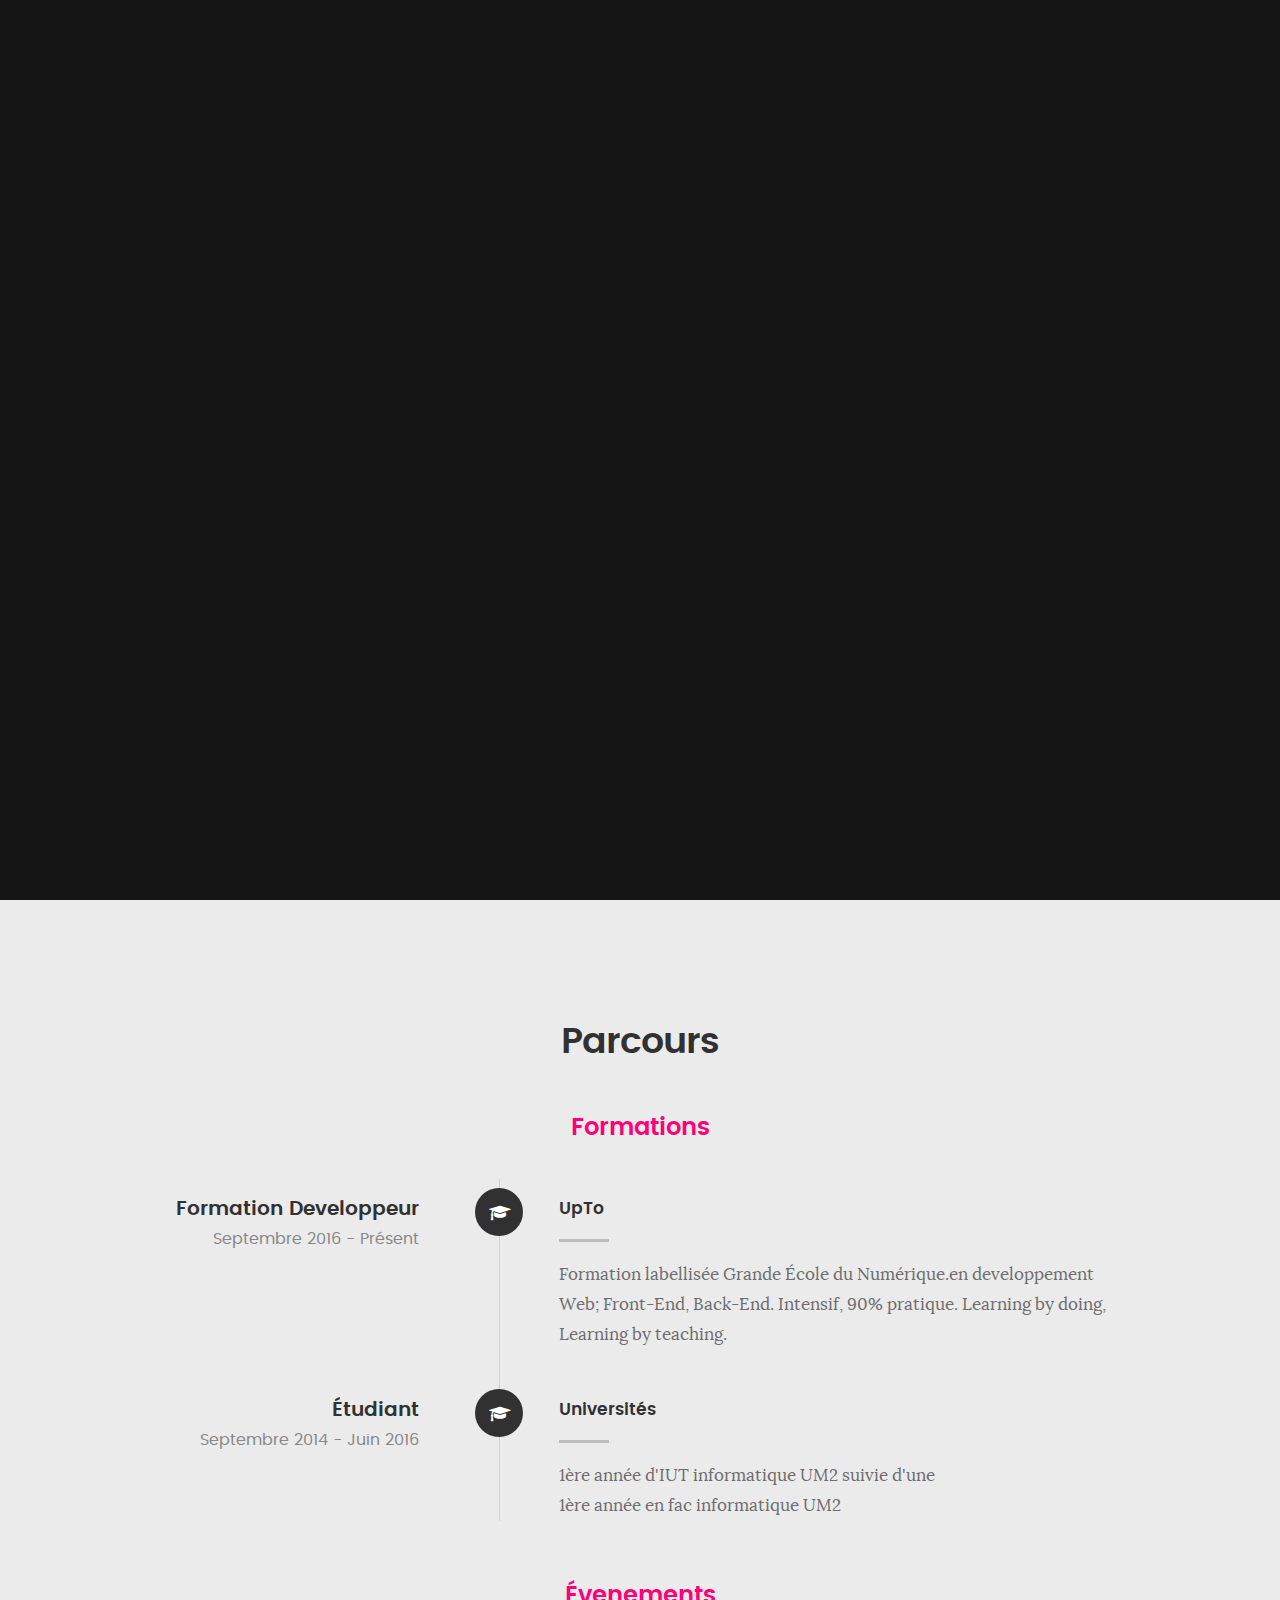
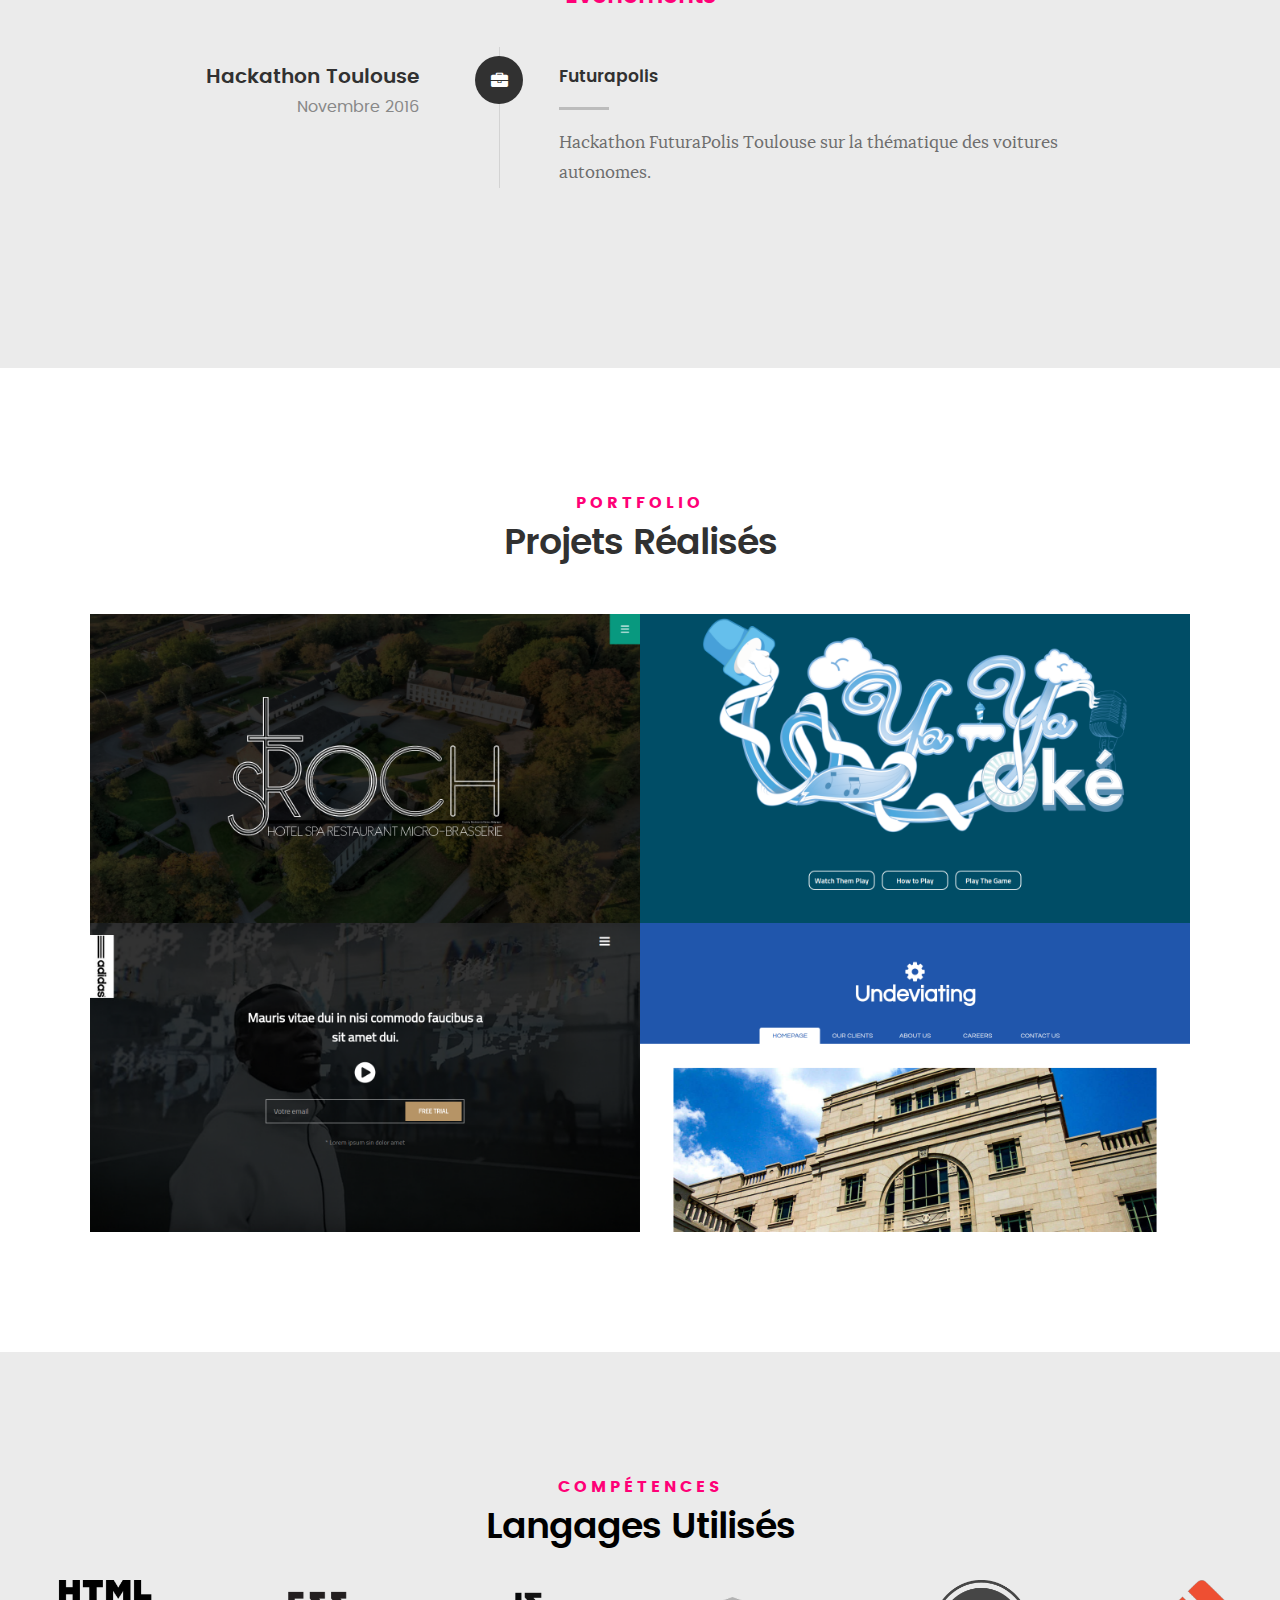
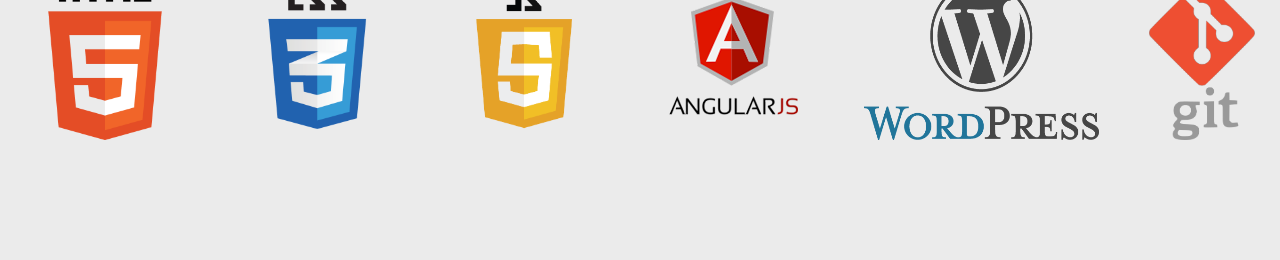
<file: index.html>
<!DOCTYPE html>
<!--[if IE 8 ]><html class="no-js oldie ie8" lang="fr"> <![endif]-->
<!--[if IE 9 ]><html class="no-js oldie ie9" lang="fr"> <![endif]-->
<!--[if (gte IE 9)|!(IE)]><!--><html class="no-js" lang="fr"> <!--<![endif]-->
    <head>

        <!--- basic page needs
================================================== -->
        <meta charset="utf-8">
        <title>Nathan Lepers</title>
        <meta name="description" content="">  
        <meta name="author" content="">

        <!-- mobile specific metas
================================================== -->
        <meta name="viewport" content="width=device-width, initial-scale=1, maximum-scale=1">

        <!-- CSS
================================================== -->
        <link rel="stylesheet" href="css/base.css">  
        <link rel="stylesheet" href="css/main.css">
        <link rel="stylesheet" href="css/vendor.css">     

        <!-- script
================================================== -->   
        <script src="js/modernizr.js"></script>
        <script src="js/pace.min.js"></script>

        <!-- favicons
================================================== -->
    </head>

    <body id="top">

        <!-- intro section
================================================== -->
        <section id="intro">   

            <div class="intro-overlay"></div>	

            <div class="intro-content">
                <div class="row">

                    <div class="col-twelve">

                        <h5></h5>
                        <h1>Nathan Lepers</h1>

                        <p class="intro-position">
                            <span>Apprenant Developpeur Web</span>
                        </p>

                        <a class="button stroke smoothscroll" href="#about" title="">En Savoir Plus</a>

                    </div>  

                </div>   		 		
            </div> <!-- /intro-content --> 

            <ul class="intro-social">        
                <li><a href="#"><i class="fa fa-github"></i></a></li>
                <li><a href="#"><i class="fa fa-linkedin"></i></a></li>
            </ul> <!-- /intro-social -->      	

        </section> <!-- /intro -->

        <section id="resume" class="grey-section">

            <div class="row section-intro">
                <div class="col-twelve">
                    <h1>Parcours</h1>
                </div>   		
            </div> <!-- /section-intro--> 

            <div class="row resume-timeline">

                <div class="col-twelve resume-header">

                    <h2>Formations</h2>

                </div> <!-- /resume-header -->

                <div class="col-twelve">

                    <div class="timeline-wrap">

                        <div class="timeline-block">

                            <div class="timeline-ico">
                                <i class="fa fa-graduation-cap"></i>
                            </div>

                            <div class="timeline-header">
                                <h3>Formation Developpeur</h3>
                                <p>Septembre 2016 - Présent</p>
                            </div>

                            <div class="timeline-content">
                                <h4>UpTo</h4>
                                <p>Formation labellisée Grande École du Numérique.en developpement Web; Front-End, Back-End. Intensif, 90% pratique. Learning by doing, Learning by teaching.</p>
                            </div>

                        </div> <!-- /timeline-block -->

                        <div class="timeline-block">

                            <div class="timeline-ico">
                                <i class="fa fa-graduation-cap"></i>
                            </div>

                            <div class="timeline-header">
                                <h3>Étudiant</h3>
                                <p>Septembre 2014 - Juin 2016</p>
                            </div>

                            <div class="timeline-content">
                                <h4>Universités</h4>
                                <p>1ère année d'IUT informatique UM2 suivie d'une <br>1ère année en fac informatique UM2 </p>
                            </div>

                        </div> <!-- /timeline-block -->

                    </div> <!-- /timeline-wrap -->   			

                </div> <!-- /col-twelve -->

            </div> <!-- /resume-timeline -->

            <div class="row resume-timeline">

                <div class="col-twelve resume-header">

                    <h2>Évenements</h2>

                </div> <!-- /resume-header -->

                <div class="col-twelve">

                    <div class="timeline-wrap">

                        <div class="timeline-block">

                            <div class="timeline-ico">
                                <i class="fa fa-briefcase"></i>
                            </div>

                            <div class="timeline-header">
                                <h3>Hackathon Toulouse</h3>
                                <p>Novembre 2016</p>
                            </div>

                            <div class="timeline-content">
                                <h4>Futurapolis</h4>
                                <p>Hackathon FuturaPolis Toulouse sur la thématique des voitures autonomes.</p>
                            </div>

                        </div> <!-- /timeline-block -->

                    </div> <!-- /timeline-wrap -->   			

                </div> <!-- /col-twelve -->

            </div> <!-- /resume-timeline -->

        </section> <!-- /features -->


        <!-- Portfolio Section
================================================== -->
        <section id="portfolio">

            <div class="row section-intro">
                <div class="col-twelve">
                    <h5>Portfolio</h5>
                    <h1>Projets Réalisés</h1>
                </div>   		
            </div> <!-- /section-intro--> 

            <div class="row portfolio-content">

                <div class="col-twelve">

                    <!-- portfolio-wrapper -->
                    <div id="folio-wrapper" class="block-1-2 block-mob-full stack">

                        <div class="bgrid folio-item">
                            <div class="item-wrap">
                                <img src="images/portfolio/stroch.png" alt="Liberty">
                                <a href="#modal-01" class="overlay">	                  	           
                                    <div class="folio-item-table">
                                        <div class="folio-item-cell">
                                            <h3 class="folio-title">StRoch</h3>	     					    
                                        </div>	                      	
                                    </div>                    
                                </a>
                            </div>	               
                        </div> <!-- /folio-item -->

                        <div class="bgrid folio-item">
                            <div class="item-wrap">
                                <img src="images/portfolio/yayaoke.png" alt="Ya-YaOke">
                                <a href="#modal-02" class="overlay">              		                  
                                    <div class="folio-item-table">
                                        <div class="folio-item-cell">
                                            <h3 class="folio-title">Ya-YaOke</h3>	     					    
                                        </div> 	                      	
                                    </div>                    
                                </a>
                            </div>
                        </div> <!-- /folio-item -->

                        <div class="bgrid folio-item">
                            <div class="item-wrap">
                                <img src="images/portfolio/IntegrationModal.png"alt="Integration Modal">
                                <a href="#modal-03" class="overlay">             		                  
                                    <div class="folio-item-table">
                                        <div class="folio-item-cell">
                                            <h3 class="folio-title">Integration Modal</h3>	     					    	     		
                                        </div> 	                      	
                                    </div>                    
                                </a>
                            </div>
                        </div> <!-- /folio-item -->

                        <div class="bgrid folio-item">
                            <div class="item-wrap">
                                <img src="images/portfolio/Integration4.png" alt="Integration">
                                <a href="#modal-04" class="overlay">                  	                 
                                    <div class="folio-item-table">
                                        <div class="folio-item-cell">
                                            <h3 class="folio-title">Integration</h3>	     					    
                                        </div>  	                      	
                                    </div>                    
                                </a>
                            </div>
                        </div> <!-- /folio-item -->     
                        <!-- modal popups - begin
============================================================= -->
                        <div id="modal-01" class="popup-modal slider mfp-hide">	

                            <div class="media">
                                <img src="images/portfolio/stroch.png" alt="StRoch" />
                            </div>      	

                            <div class="description-box">
                                <h4>StRoch</h4>		      
                                <p>Alpha de site vitrine pour un hotel</p>

                                <div class="categories">Web Development</div>			               
                            </div>

                            <div class="link-box">
                                <a href="https://ksogaki.github.io/StRoch/">Details</a>
                                <a href="#" class="popup-modal-dismiss">Fermer</a>
                            </div>		      

                        </div> <!-- /modal-01 -->

                        <div id="modal-02" class="popup-modal slider mfp-hide">	

                            <div class="media">
                                <img src="images/portfolio/yayaoke.png" alt="Ya-YaOke" />
                            </div>      	

                            <div class="description-box">
                                <h4>Ya-YaOke</h4>		      
                                <p>Ya-YaOke est un site de karaoke 'yaourt' en ligne (actuellement en construction)</p>

                                <div class="categories">Web Design</div>			               
                            </div>

                            <div class="link-box">
                                <a></a>
                                <a href="#" class="popup-modal-dismiss">Fermer</a>
                            </div>		      

                        </div> <!-- /modal-02 -->

                        <div id="modal-03" class="popup-modal slider mfp-hide">	

                            <div class="media">
                                <img src="images/portfolio/IntegrationModal.png" alt="Integration Modal" />
                            </div>      	

                            <div class="description-box">
                                <h4>Integration Modal</h4>		      
                                <p>Integration pour s'entrainer sur l'ouverture et la fermeture d'un modal en jQuerry</p>

                                <div class="categories">Web Design</div>			               
                            </div>

                            <div class="link-box">
                                <a href="https://ksogaki.github.io/IntegrationModal/">Details</a>
                                <a href="#" class="popup-modal-dismiss">Fermer</a>
                            </div>		      

                        </div> <!-- /modal-03 -->

                        <div id="modal-04" class="popup-modal slider mfp-hide">	

                            <div class="media">
                                <img src="images/portfolio/Integration4.png" alt="<Integration></Integration>" />
                            </div>      	

                            <div class="description-box">
                                <h4>Integration</h4>		      
                                <p>Integration Html/Css</p>

                                <div class="categories">Web Design</div>			               
                            </div>

                            <div class="link-box">
                                <a href="https://ksogaki.github.io/Integration4/">Details</a>
                                <a href="#" class="popup-modal-dismiss">Fermer</a>
                            </div>		      

                        </div> <!-- /modal-04 -->

                        <!-- modal popups - end
============================================================= -->

                    </div> <!-- /portfolio-wrapper --> 

                </div>  <!-- /twelve -->   

            </div> <!-- /portfolio-content --> 

        </section> <!-- /portfolio --> 

        <!-- services Section
================================================== -->
        <section id="services">

            <div class="row section-intro">
                <div class="col-twelve">
                    <h5>Compétences</h5>
                    <h1>Langages Utilisés</h1>
                </div>   		
            </div> <!-- /section-intro -->

            <div class="flexskill">

                <img src="images/skill/html5.png" alt="">
                <img src="images/skill/css3.png" alt="">
                <img src="images/skill/js.png" alt="">
                <img src="images/skill/angularjs.png" alt="">
                <img id="wpress" src="images/skill/wordpress.png" alt="">
                <img src="images/skill/git.png" alt="">

            </div> <!-- /services-content -->

        </section> <!-- /services -->	

        <div id="preloader"> 
            <div id="loader"></div>
        </div> 

        <!-- Java Script
================================================== --> 
        <script src="js/jquery-2.1.3.min.js"></script>
        <script src="js/plugins.js"></script>
        <script src="js/main.js"></script>

    </body>

</html>
</file>
<file: css/base.css>
/**
 * =================================================================== 
 *
 *  Kards v1.0 Base Stylesheet
 *  url: styleshout.com
 *  03-01-2016
 *  ------------------------------------------------------------------
 *  TOC:
 *  01. reset
 *  02. basic/base setup styles
 *  03. grid
 *  04. MISC
 *
 * =================================================================== 
 */

/** 
 * ===================================================================
 * 01. reset - normalize.css v3.0.2 | MIT License | git.io/normalize
 *
 * ------------------------------------------------------------------- 
 */
html {
	font-family: sans-serif;
	-ms-text-size-adjust: 100%;
	-webkit-text-size-adjust: 100%;
}

body {
	margin: 0;
}

article,
aside,
details,
figcaption,
figure,
footer,
header,
hgroup,
main,
menu,
nav,
section,
summary {
	display: block;
}

audio,
canvas,
progress,
video {
	display: inline-block;
	vertical-align: baseline;
}

audio:not([controls]) {
	display: none;
	height: 0;
}

[hidden],
template {
	display: none;
}

a {
	background: transparent;
}

a:active,
a:hover {
	outline: 0;
}

abbr[title] {
	border-bottom: 1px dotted;
}

b,
strong {
	font-weight: bold;
}

dfn {
	font-style: italic;
}

h1 {
	font-size: 2em;
	margin: 0.67em 0;
}

mark {
	background: #ff0;
	color: #000;
}

small {
	font-size: 80%;
}

sub,
sup {
	font-size: 75%;
	line-height: 0;
	position: relative;
	vertical-align: baseline;
}

sup {
	top: -0.5em;
}

sub {
	bottom: -0.25em;
}

img {
	border: 0;
}

svg:not(:root) {
	overflow: hidden;
}

figure {
	margin: 1em 40px;
}

hr {
	-moz-box-sizing: content-box;
	box-sizing: content-box;
	height: 0;
}

pre {
	overflow: auto;
}

code,
kbd,
pre,
samp {
	font-family: monospace, monospace;
	font-size: 1em;
}

button,
input,
optgroup,
select,
textarea {
	color: inherit;
	font: inherit;
	margin: 0;
}

button {
	overflow: visible;
}

button,
select {
	text-transform: none;
}

button,
html input[type="button"],
input[type="reset"],
input[type="submit"] {
	-webkit-appearance: button;
	cursor: pointer;
}

button[disabled],
html input[disabled] {
	cursor: default;
}

button::-moz-focus-inner,
input::-moz-focus-inner {
	border: 0;
	padding: 0;
}

input {
	line-height: normal;
}

input[type="checkbox"],
input[type="radio"] {
	box-sizing: border-box;
	padding: 0;
}

input[type="number"]::-webkit-inner-spin-button,
input[type="number"]::-webkit-outer-spin-button {
	height: auto;
}

input[type="search"] {
	-webkit-appearance: textfield;
	-moz-box-sizing: content-box;
	-webkit-box-sizing: content-box;
	box-sizing: content-box;
}

input[type="search"]::-webkit-search-cancel-button,
input[type="search"]::-webkit-search-decoration {
	-webkit-appearance: none;
}

fieldset {
	border: 1px solid #c0c0c0;
	margin: 0 2px;
	padding: 0.35em 0.625em 0.75em;
}

legend {
	border: 0;
	padding: 0;
}

textarea {
	overflow: auto;
}

optgroup {
	font-weight: bold;
}

table {
	border-collapse: collapse;
	border-spacing: 0;
}

td,
th {
	padding: 0;
}

/** 
 * ===================================================================
 * 02. basic/base setup styles - (_basic.scss)
 *
 * ------------------------------------------------------------------- 
 */
html {
	font-size: 62.5%;
	box-sizing: border-box;
}

*,
*::before,
*::after {
	box-sizing: inherit;
}

body {
	font-weight: normal;
	line-height: 1;
	text-rendering: optimizeLegibility;
	word-wrap: break-word;
	-webkit-overflow-scrolling: touch;
	-webkit-text-size-adjust: none;
}

body,
input,
button {
	-moz-osx-font-smoothing: grayscale;
	-webkit-font-smoothing: antialiased;
}

/**
 * Media - (_basic.scss)
 * ------------------------------------------------------------------- 
 */
img,
video {
	max-width: 100%;
	height: auto;
}

/**
 * Typography resets - (_basic.scss)
 * ------------------------------------------------------------------- 
 */
div,
dl,
dt,
dd,
ul,
ol,
li,
h1,
h2,
h3,
h4,
h5,
h6,
pre,
form,
p,
blockquote,
th,
td {
	margin: 0;
	padding: 0;
}

h1,
h2,
h3,
h4,
h5,
h6 {
	-webkit-font-variant-ligatures: common-ligatures;
	-moz-font-variant-ligatures: common-ligatures;
	font-variant-ligatures: common-ligatures;
	text-rendering: optimizeLegibility;
}

em,
i {
	font-style: italic;
	line-height: inherit;
}

strong,
b {
	font-weight: bold;
	line-height: inherit;
}

small {
	font-size: 60%;
	line-height: inherit;
}

ol,
ul {
	list-style: none;
}

li {
	display: block;
}

/**
 * links - (_basic.scss)
 * ------------------------------------------------------------------- 
 */
a {
	text-decoration: none;
	line-height: inherit;
}

a img {
	border: none;
}

/**
 * inputs - (_basic.scss)
 * ------------------------------------------------------------------- 
 */
fieldset {
	margin: 0;
	padding: 0;
}

input[type="email"],
input[type="number"],
input[type="search"],
input[type="text"],
input[type="tel"],
input[type="url"],
input[type="password"],
textarea {
	-webkit-appearance: none;
	-moz-appearance: none;
	-ms-appearance: none;
	-o-appearance: none;
	appearance: none;
}

/** 
 * ===================================================================
 * 03. grid - (_grid.scss)
 *
 * ------------------------------------------------------------------- 
 */
.row {
	width: 94%;
	max-width: 1140px;
	margin: 0 auto;
}

.row:before,
.row:after {
	content: "";
	display: table;
}

.row:after {
	clear: both;
}

.row .row {
	width: auto;
	max-width: none;
	margin-left: -20px;
	margin-right: -20px;
}

[class*="col-"],
.bgrid {
	float: left;
}

[class*="col-"] + [class*="col-"].end {
	float: right;
}

[class*="col-"] {
	padding: 0 20px;
}

.col-one {
	width: 8.33333%;
}

.col-two,
.col-1-6 {
	width: 16.66667%;
}

.col-three,
.col-1-4 {
	width: 25%;
}

.col-four,
.col-1-3 {
	width: 33.33333%;
}

.col-five {
	width: 41.66667%;
}

.col-six,
.col-1-2 {
	width: 50%;
}

.col-seven {
	width: 58.33333%;
}

.col-eight,
.col-2-3 {
	width: 66.66667%;
}

.col-nine,
.col-3-4 {
	width: 75%;
}

.col-ten,
.col-5-6 {
	width: 83.33333%;
}

.col-eleven {
	width: 91.66667%;
}

.col-twelve,
.col-full {
	width: 100%;
}

/**
 * small screens - (_grid.scss)
 * --------------------------------------------------------------- 
 */
@media screen and (max-width:1024px) {
	.row .row {
		margin-left: -18px;
		margin-right: -18px;
	}

	[class*="col-"] {
		padding: 0 18px;
	}

}

/**
 * tablets - (_grid.scss)
 * --------------------------------------------------------------- 
 */
@media screen and (max-width:768px) {
	.row {
		width: auto;
		padding-left: 30px;
		padding-right: 30px;
	}

	.row .row {
		padding-left: 0;
		padding-right: 0;
		margin-left: -15px;
		margin-right: -15px;
	}

	[class*="col-"] {
		padding: 0 15px;
	}

	.tab-1-4 {
		width: 25%;
	}

	.tab-1-3 {
		width: 33.33333%;
	}

	.tab-1-2 {
		width: 50%;
	}

	.tab-2-3 {
		width: 66.66667%;
	}

	.tab-3-4 {
		width: 75%;
	}

	.tab-full {
		width: 100%;
	}

}

/**
 * large mobile devices - (_grid.scss)
 * --------------------------------------------------------------- 
 */
@media screen and (max-width:600px) {
	.row {
		padding-left: 25px;
		padding-right: 25px;
	}

	.row .row {
		margin-left: -10px;
		margin-right: -10px;
	}

	[class*="col-"] {
		padding: 0 10px;
	}

	.mob-1-4 {
		width: 25%;
	}

	.mob-1-2 {
		width: 50%;
	}

	.mob-3-4 {
		width: 75%;
	}

	.mob-full {
		width: 100%;
	}

}

/**
 * small mobile devices - (_grid.scss)
 * --------------------------------------------------------------- 
 */
@media screen and (max-width:400px) {
	.row .row {
		padding-left: 0;
		padding-right: 0;
		margin-left: 0;
		margin-right: 0;
	}

	[class*="col-"] {
		width: 100% !important;
		float: none !important;
		clear: both !important;
		margin-left: 0;
		margin-right: 0;
		padding: 0;
	}

	[class*="col-"] + [class*="col-"].end {
		float: none;
	}

}

/** 
 * ===================================================================
 * block grids - (_grid.scss)
 *
 * ------------------------------------------------------------------- 
 */
[class*="block-"]:before,
[class*="block-"]:after {
	content: "";
	display: table;
}

[class*="block-"]:after {
	clear: both;
}

.block-1-6 .bgrid {
	width: 16.66667%;
}

.block-1-4 .bgrid {
	width: 25%;
}

.block-1-3 .bgrid {
	width: 33.33333%;
}

.block-1-2 .bgrid {
	width: 50%;
}

/**
 * Clearing for block grid columns. Allow columns with 
 * different heights to align properly.
 */
.block-1-6 .bgrid:nth-child(6n+1),
.block-1-4 .bgrid:nth-child(4n+1),
.block-1-3 .bgrid:nth-child(3n+1),
.block-1-2 .bgrid:nth-child(2n+1) {
	clear: both;
}

/**
 * small screens - (_grid.scss)
 * --------------------------------------------------------------- 
 */
@media screen and (max-width:1024px) {
	.block-s-1-6 .bgrid {
		width: 16.66667%;
	}

	.block-s-1-4 .bgrid {
		width: 25%;
	}

	.block-s-1-3 .bgrid {
		width: 33.33333%;
	}

	.block-s-1-2 .bgrid {
		width: 50%;
	}

	.block-s-full .bgrid {
		width: 100%;
		clear: both;
	}

	[class*="block-s-"] .bgrid:nth-child(n) {
		clear: none;
	}

	.block-s-1-6 .bgrid:nth-child(6n+1),
	.block-s-1-4 .bgrid:nth-child(4n+1),
	.block-s-1-3 .bgrid:nth-child(3n+1),
	.block-s-1-2 .bgrid:nth-child(2n+1) {
		clear: both;
	}

}

/**
 * tablets - (_grid.scss)
 * --------------------------------------------------------------- 
 */
@media screen and (max-width:768px) {
	.block-tab-1-6 .bgrid {
		width: 16.66667%;
	}

	.block-tab-1-4 .bgrid {
		width: 25%;
	}

	.block-tab-1-3 .bgrid {
		width: 33.33333%;
	}

	.block-tab-1-2 .bgrid {
		width: 50%;
	}

	.block-tab-full .bgrid {
		width: 100%;
		clear: both;
	}

	[class*="block-tab-"] .bgrid:nth-child(n) {
		clear: none;
	}

	.block-tab-1-6 .bgrid:nth-child(6n+1),
	.block-tab-1-4 .bgrid:nth-child(4n+1),
	.block-tab-1-3 .bgrid:nth-child(3n+1),
	.block-tab-1-2 .bgrid:nth-child(2n+1) {
		clear: both;
	}

}

/**
 * large mobile devices - (_grid.scss)
 * --------------------------------------------------------------- 
 */
@media screen and (max-width:600px) {
	.block-mob-1-6 .bgrid {
		width: 16.66667%;
	}

	.block-mob-1-4 .bgrid {
		width: 25%;
	}

	.block-mob-1-3 .bgrid {
		width: 33.33333%;
	}

	.block-mob-1-2 .bgrid {
		width: 50%;
	}

	.block-mob-full .bgrid {
		width: 100%;
		clear: both;
	}

	[class*="block-mob-"] .bgrid:nth-child(n) {
		clear: none;
	}

	.block-mob-1-6 .bgrid:nth-child(6n+1),
	.block-mob-1-4 .bgrid:nth-child(4n+1),
	.block-mob-1-3 .bgrid:nth-child(3n+1),
	.block-mob-1-2 .bgrid:nth-child(2n+1) {
		clear: both;
	}

}

/**
 * stack on small mobile devices - (_grid.scss)
 * --------------------------------------------------------------- 
 */
@media screen and (max-width:400px) {
	.stack .bgrid {
		width: 100% !important;
		float: none !important;
		clear: both !important;
		margin-left: 0;
		margin-right: 0;
	}

}

/** 
 * ===================================================================
 * 04. MISC  - (_grid.scss)
 *
 * ------------------------------------------------------------------- 
 */

/**
 * Clearing - (http://nicolasgallagher.com/micro-clearfix-hack/
 */
.group:before,
.group:after {
	content: "";
	display: table;
}

.group:after {
	clear: both;
}

/**
 * Misc Helper Styles 
 */
.hide {
	display: none;
}

.invisible {
	visibility: hidden;
}

.antialiased {
	-webkit-font-smoothing: antialiased;
	-moz-osx-font-smoothing: grayscale;
}

.remove-bottom {
	margin-bottom: 0;
}

.half-bottom {
	margin-bottom: 1.5rem !important;
}

.add-bottom {
	margin-bottom: 3rem !important;
}

.no-border {
	border: none;
}

.full-width {
	width: 100%;
}

.text-center {
	text-align: center;
}

.text-left {
	text-align: left;
}

.text-right {
	text-align: right;
}

.pull-left {
	float: left;
}

.pull-right {
	float: right;
}

.align-center {
	margin-left: auto;
	margin-right: auto;
	text-align: center;
}

/*# sourceMappingURL=base.css.map */
</file>
<file: css/main.css>
/**
 * =================================================================== 
 *
 *  Kards v1.0 Main Stylesheet
 *  url: styleshout.com
 *  03-01-2016
 *  ------------------------------------------------------------------
 *  TOC:
 *  01. webfonts and iconfonts
 *  02. base style overrides
 *  03. typography & general theme styles
 *  04. preloader
 *  05. forms
 *  06. buttons 
 *  07. other components
 *  08. common styles
 *  09. header styles
 *  10. intro
 *  11. about
 *  12. resume
 *  13. portfolio
 *  14. call-to-action section
 *  15. services
 *  16. stats
 *  17. contact
 *  18. footer
 *
 * =================================================================== 
 */


/** 
 * ===================================================================
 * 01. webfonts and iconfonts - (_document-setup.scss)
 *
 * ------------------------------------------------------------------- 
 */
@import url("fonts.css");
@import url("font-awesome/css/font-awesome.min.css");
@import url("micons/micons.css");


/** 
 * ===================================================================
 * 02. base style overrides - (_document-setup.scss)
 *
 * ------------------------------------------------------------------- 
 */
html {
	font-size: 10px;
}

@media only screen and (max-width:1024px) {
	html {
		font-size: 9.411764705882353px;
	}
}
@media only screen and (max-width:768px) {
	html {
		font-size: 10px;
	}
}
@media only screen and (max-width:400px) {
	html {
		font-size: 9.411764705882353px;
	}
}

html, body {
	height: 100%;
}
body {
	background: #151515;
	font-family: "lora-regular", serif;
	font-size: 1.7rem;
	line-height: 3rem;
	color: #6e6e6e;
}

/**
 * links - (_document-setup.scss)
 * -------------------------------------------------------------------
 */
a, a:visited {
	color: #000000;
	-moz-transition: all 0.3s ease-in-out;
	-o-transition: all 0.3s ease-in-out;
	-webkit-transition: all 0.3s ease-in-out;
	-ms-transition: all 0.3s ease-in-out;
	transition: all 0.3s ease-in-out;
}
a:hover, a:focus, a:active {
	color: #FF0077;
	outline: 0;
}

/** 
 * ===================================================================
 * 03. typography & general theme styles - (_document-setup.scss)
 *
 * ------------------------------------------------------------------- 
 */
h1, h2, h3, h4, h5, h6, .h01, .h02, .h03, .h04, .h05, .h06 {
	font-family: "poppins-semibold", sans-serif;
	color: #313131;
	font-style: normal;
	text-rendering: optimizeLegibility;
	margin-bottom: 2.1rem;
}
h3, .h03, h4, .h04 {
	margin-bottom: 1.8rem;
}
h5, .h05, h6, .h06 {
	font-family: "poppins-bold";
	margin-bottom: 1.2rem;
}
h1, .h01 {
	font-size: 3.1rem;
	line-height: 1.355;
	letter-spacing: -.1rem;
}
@media only screen and (max-width:600px) {
	h1, .h01 {
		font-size: 2.6rem;
		letter-spacing: -.07rem;
	}
}
h2, .h02 {
	font-size: 2.4rem;
	line-height: 1.25;
}
h3, .h03 {
	font-size: 2rem;
	line-height: 1.5;
}
h4, .h04 {
	font-size: 1.7rem;
	line-height: 1.765;
}
h5, .h05 {
	font-size: 1.4rem;
	line-height: 1.714;
	text-transform: uppercase;
	letter-spacing: .15rem;
}
h6, .h06 {
	font-size: 1.3rem;
	line-height: 1.846;
	text-transform: uppercase;
	letter-spacing: .15rem;
}
p img {
	margin: 0;
}
p.lead {
	font-family: "lora-regular", serif;
	font-size: 2rem;
	line-height: 1.8;
	color: #888888;
}
@media only screen and (max-width:768px) {
	p.lead {
		font-size: 1.7rem;
	}
}
em, i, strong, b {
	font-size: 1.7rem;
	line-height: 3rem;
	font-style: normal;
	font-weight: normal;
}
em, i {
	font-family: "lora-italic", serif;
}
strong, b {
	font-family: "lora-bold", serif;
}
small {
	font-size: 1.2rem;
	line-height: inherit;
}
blockquote {
	margin: 3rem 0;
	padding-left: 4rem;
	position: relative;
}
blockquote:before {
	content: "\201C";
	font-size: 8rem;
	line-height: 0px;
	margin: 0;
	color: #313131;
	font-family: arial, sans-serif;
	position: absolute;
	top: 3rem;
	left: 0;
}
blockquote p {
	font-family: georgia, serif;
	font-style: italic;
	padding: 0;
	font-size: 1.9rem;
	line-height: 1.737;
}
blockquote cite {
	display: block;
	font-size: 1.3rem;
	font-style: normal;
	line-height: 1.616;
}
blockquote cite:before {
	content: "\2014 \0020";
}
blockquote cite a, blockquote cite a:visited {
	color: #888888;
	border: none;
}
abbr {
	font-family: "poppins-bold", serif;
	font-variant: small-caps;
	text-transform: lowercase;
	letter-spacing: .05rem;
	color: #888888;
}
var, kbd, samp, code, pre {
	font-family: Consolas, "Andale Mono", Courier, "Courier New", monospace;
}
pre {
	padding: 2.4rem 3rem 3rem;
	background: #F1F1F1;
}
code {
	font-size: 1.4rem;
	margin: 0 .2rem;
	padding: .3rem .6rem;
	white-space: nowrap;
	background: #F1F1F1;
	border: 1px solid #E1E1E1;
	border-radius: 3px;
}
pre > code {
	display: block;
	white-space: pre;
	line-height: 2;
	padding: 0;
	margin: 0;
}
pre.prettyprint > code {
	border: none;
}
del {
	text-decoration: line-through;
}
abbr[title], dfn[title] {
	border-bottom: 1px dotted;
	cursor: help;
}
mark {
	background: #FFF49B;
	color: #000;
}
hr {
	border: solid #d2d2d2;
	border-width: 1px 0 0;
	clear: both;
	margin: 2.4rem 0 1.5rem;
	height: 0;
}

/**
 * Lists - (_document-setup.scss)  
 * -------------------------------------------------------------------
 */
ol {
	list-style: decimal;
}
ul {
	list-style: disc;
}
li {
	display: list-item;
}
ol, ul {
	margin-left: 1.7rem;
}
ul li {
	padding-left: .4rem;
}
ul ul, ul ol, ol ol, ol ul {
	margin: .6rem 0 .6rem 1.7rem;
}
ul.disc li {
	display: list-item;
	list-style: none;
	padding: 0 0 0 .8rem;
	position: relative;
}
ul.disc li::before {
	content: "";
	display: inline-block;
	width: 8px;
	height: 8px;
	border-radius: 50%;
	background: #FF0077;
	position: absolute;
	left: -17px;
	top: 11px;
	vertical-align: middle;
}
dt {
	margin: 0;
	color: #FF0077;
}
dd {
	margin: 0 0 0 2rem;
}

/**
 * tables - (_document-setup.scss)  
 * -------------------------------------------------------------------
 */
table {
	border-width: 0;
	width: 100%;
	max-width: 100%;
	font-family: "lora-regular", sans-serif;
}
th, td {
	padding: 1.5rem 3rem;
	text-align: left;
	border-bottom: 1px solid #E8E8E8;
}
th {
	color: #313131;
	font-family: "poppins-bold", sans-serif;
}
td {
	line-height: 1.5;
}
th:first-child, td:first-child {
	padding-left: 0;
}
th:last-child, td:last-child {
	padding-right: 0;
}
.table-responsive {
	overflow-x: auto;
	-webkit-overflow-scrolling: touch;
}

/**
 * Spacing - (_document-setup.scss)  
 * -------------------------------------------------------------------
 */
button, .button {
	margin-bottom: 1.2;
}
fieldset {
	margin-bottom: 1.5rem;
}
input,
textarea,
select,
pre,
blockquote,
figure,
table,
p,
ul,
ol,
dl,
form,
.fluid-video-wrapper,
.ss-custom-select {
	margin-bottom: 3rem;
}

/**
 * floated image - (_document-setup.scss)  
 * -------------------------------------------------------------------
 */
img.pull-right {
	margin: .9rem 0 0 2.4rem;
}
img.pull-left {
	margin: .9rem 2.4rem 0 0;
}

/**
 * block grid paddings - (_document-setup.scss) 
 * -------------------------------------------------------------------
 */
.bgrid {
	padding: 0 20px;
}
@media only screen and (max-width:1024px) {
	.bgrid {
		padding: 0 18px;
	}
}
@media only screen and (max-width:768px) {
	.bgrid {
		padding: 0 15px;
	}
}
@media only screen and (max-width:600px) {
	.bgrid {
		padding: 0 10px;
	}
}
@media only screen and (max-width:400px) {
	.bgrid {
		padding: 0;
	}
}

/**
 * pace.js styles - minimal  - (_document-setup.scss)
 * -------------------------------------------------------------------
 */
.pace {
	-webkit-pointer-events: none;
	pointer-events: none;
	-webkit-user-select: none;
	-moz-user-select: none;
	user-select: none;
}
.pace-inactive {
	display: none;
}
.pace .pace-progress {
	background: #FF0077;
	position: fixed;
	z-index: 900;
	top: 0;
	right: 100%;
	width: 100%;
	height: 6px;
}

/** 
 * ===================================================================
 * 04. preloader - (_preloader-1.scss)
 *
 * ------------------------------------------------------------------- 
 */
#preloader {
	position: fixed;
	top: 0;
	left: 0;
	right: 0;
	bottom: 0;
	background: #151515;
	z-index: 800;
	height: 100%;
	width: 100%;
}
.no-js #preloader, .oldie #preloader {
	display: none;
}
#loader {
	position: absolute;
	left: 50%;
	top: 50%;
	width: 60px;
	height: 60px;
	margin: -30px 0 0 -30px;
	padding: 0;
}
#loader:before {
	content: "";
	border-top: 11px solid rgba(255, 255, 255, 0.1);
	border-right: 11px solid rgba(255, 255, 255, 0.1);
	border-bottom: 11px solid rgba(255, 255, 255, 0.1);
	border-left: 11px solid #FF0077;
	-webkit-animation: load 1.1s infinite linear;
	animation: load 1.1s infinite linear;
	display: block;
	border-radius: 50%;
	width: 60px;
	height: 60px;
}
@-webkit-keyframes load {
	0% {
		-webkit-transform: rotate(0deg);
		transform: rotate(0deg);
	}
	100% {
		-webkit-transform: rotate(360deg);
		transform: rotate(360deg);
	}
}
@keyframes load {
	0% {
		-webkit-transform: rotate(0deg);
		transform: rotate(0deg);
	}
	100% {
		-webkit-transform: rotate(360deg);
		transform: rotate(360deg);
	}
}

/** 
 * ===================================================================
 * 05. forms - (_forms.scss)
 *
 * ------------------------------------------------------------------- 
 */
fieldset {
	border: none;
}
input[type="email"],
input[type="number"],
input[type="search"],
input[type="text"],
input[type="tel"],
input[type="url"],
input[type="password"],
textarea,
select {
	display: block;
	height: 6rem;
	padding: 1.5rem 0;
	border: 0;
	outline: none;
	vertical-align: middle;
	color: #313131;
	font-family: "poppins-regular", sans-serif;
	font-size: 1.5rem;
	line-height: 3rem;
	max-width: 100%;
	background: transparent;
	border-bottom: 1px solid rgba(0, 0, 0, 0.3);
	-moz-transition: all 0.3s ease-in-out;
	-o-transition: all 0.3s ease-in-out;
	-webkit-transition: all 0.3s ease-in-out;
	-ms-transition: all 0.3s ease-in-out;
	transition: all 0.3s ease-in-out;
}
.ss-custom-select {
	position: relative;
	padding: 0;
}
.ss-custom-select select {
	-webkit-appearance: none;
	-moz-appearance: none;
	-ms-appearance: none;
	-o-appearance: none;
	appearance: none;
	text-indent: 0.01px;
	text-overflow: '';
	margin: 0;
	line-height: 3rem;
	vertical-align: middle;
}
.ss-custom-select select option {
	padding-left: 2rem;
	padding-right: 2rem;
}
.ss-custom-select select::-ms-expand {
	display: none;
}
.ss-custom-select::after {
	content: '\f0d7';
	font-family: 'FontAwesome';
	position: absolute;
	top: 50%;
	right: 1.5rem;
	margin-top: -10px;
	bottom: auto;
	width: 20px;
	height: 20px;
	line-height: 20px;
	font-size: 18px;
	text-align: center;
	pointer-events: none;
	color: #252525;
}

/* IE9 and below */
.oldie .ss-custom-select::after {
	display: none;
}
textarea {
	min-height: 25rem;
}
input[type="email"]:focus,
input[type="number"]:focus,
input[type="search"]:focus,
input[type="text"]:focus,
input[type="tel"]:focus,
input[type="url"]:focus,
input[type="password"]:focus,
textarea:focus,
select:focus {
	color: #cc005f;
	border-bottom: 1px solid #FF0077;
}
label, legend {
	font-family: "poppins-bold", sans-serif;
	font-size: 1.4rem;
	margin-bottom: .6rem;
	color: #3b3b3b;
	display: block;
}
input[type="checkbox"], input[type="radio"] {
	display: inline;
}
label > .label-text {
	display: inline-block;
	margin-left: 1rem;
	font-family: "poppins-regular", sans-serif;
	line-height: inherit;
}
label > input[type="checkbox"], label > input[type="radio"] {
	margin: 0;
	position: relative;
	top: .15rem;
}

/**
 * Style Placeholder Text  
 * -
 */
::-webkit-input-placeholder {
	color: #a1a1a1;
}
:-moz-placeholder {
	color: #a1a1a1;  /* Firefox 18- */
}
::-moz-placeholder {
	color: #a1a1a1;  /* Firefox 19+ */
}
:-ms-input-placeholder {
	color: #a1a1a1;
}
.placeholder {
	color: #a1a1a1 !important;
}

/** 
 * ===================================================================
 * 06. buttons - (_button-essentials.scss)
 *
 * ------------------------------------------------------------------- 
 */
.button,
a.button,
button,
input[type="submit"],
input[type="reset"],
input[type="button"] {
	display: inline-block;
	font-family: "poppins-bold", sans-serif;
	font-size: 1.4rem;
	text-transform: uppercase;
	letter-spacing: .3rem;
	height: 5.4rem;
	line-height: 5.4rem;
	padding: 0 3rem;
	margin: 0 .3rem 1.2rem 0;
	background: #d8d8d8;
	color: #313131;
	text-decoration: none;
	cursor: pointer;
	text-align: center;
	white-space: nowrap;
	border: none;
	-moz-transition: all 0.3s ease-in-out;
	-o-transition: all 0.3s ease-in-out;
	-webkit-transition: all 0.3s ease-in-out;
	-ms-transition: all 0.3s ease-in-out;
	transition: all 0.3s ease-in-out;
}
.button:hover,
a.button:hover,
button:hover,
input[type="submit"]:hover,
input[type="reset"]:hover,
input[type="button"]:hover,
.button:focus,
button:focus,
input[type="submit"]:focus,
input[type="reset"]:focus,
input[type="button"]:focus {
	background: #bebebe;
	color: #000000;
	outline: 0;
}
.button.button-primary,
a.button.button-primary,
button.button-primary,
input[type="submit"].button-primary,
input[type="reset"].button-primary,
input[type="button"].button-primary {
	background: #313131;
	color: #FFFFFF;
}
.button.button-primary:hover,
a.button.button-primary:hover,
button.button-primary:hover,
input[type="submit"].button-primary:hover,
input[type="reset"].button-primary:hover,
input[type="button"].button-primary:hover,
.button.button-primary:focus,
button.button-primary:focus,
input[type="submit"].button-primary:focus,
input[type="reset"].button-primary:focus,
input[type="button"].button-primary:focus {
	background: #1f1f1f;
}
button.full-width, .button.full-width {
	width: 100%;
	margin-right: 0;
}
button.medium, .button.medium {
	height: 5.7rem !important;
	line-height: 5.7rem !important;
	padding: 0 1.8rem !important;
}
button.large, .button.large {
	height: 6rem !important;
	line-height: 6rem !important;
	padding: 0rem 3rem !important;
}
button.stroke, .button.stroke {
	background: transparent !important;
	border: 3px solid #313131;
	line-height: 4.8rem;
}
button.stroke.medium, .button.stroke.medium {
	line-height: 5.1rem !important;
}
button.stroke.large, .button.stroke.large {
	line-height: 5.4rem !important;
}
button.stroke:hover, .button.stroke:hover {
	border: 3px solid #FF0077;
	color: #FF0077;
}
button::-moz-focus-inner, input::-moz-focus-inner {
	border: 0;
	padding: 0;
}


/** 
 * ===================================================================
 * 07. other components - (_others.scss)
 *
 * ------------------------------------------------------------------- 
 */

/**
 * alert box - (_alert-box.scss)
 * -------------------------------------------------------------------
 */
.alert-box {
	padding: 2.1rem 4rem 2.1rem 3rem;
	position: relative;
	margin-bottom: 3rem;
	border-radius: 3px;
	font-family: "poppins-regular", sans-serif;
	font-size: 1.5rem;
}
.alert-box .close {
	position: absolute;
	right: 1.8rem;
	top: 1.8rem;
	cursor: pointer;
}
.ss-error {
	background-color: #ffd1d2;
	color: #e65153;
}
.ss-success {
	background-color: #c8e675;
	color: #758c36;
}
.ss-info {
	background-color: #d7ecfb;
	color: #4a95cc;
}
.ss-notice {
	background-color: #fff099;
	color: #bba31b;
}

/**
 * additional typo styles - (_additional-typo.scss)
 * -------------------------------------------------------------------
 */

/**
 * drop cap 
 */
.drop-cap:first-letter {
	float: left;
	margin: 0;
	padding: 1.5rem .6rem 0 0;
	font-size: 8.4rem;
	font-family: "poppins-bold", sans-serif;
	line-height: 6rem;
	text-indent: 0;
	background: transparent;
	color: #313131;
}

/**
 * line definition style
 */
.lining dt, .lining dd {
	display: inline;
	margin: 0;
}
.lining dt + dt:before, .lining dd + dt:before {
	content: "\A";
	white-space: pre;
}
.lining dd + dd:before {
	content: ", ";
}
.lining dd + dd:before {
	content: ", ";
}
.lining dd:before {
	content: ": ";
	margin-left: -0.2em;
}

/**
 * dictionary definition style
 */
.dictionary-style dt {
	display: inline;
	counter-reset: definitions;
}
.dictionary-style dt + dt:before {
	content: ", ";
	margin-left: -0.2em;
}
.dictionary-style dd {
	display: block;
	counter-increment: definitions;
}
.dictionary-style dd:before {
	content: counter(definitions, decimal) ". ";
}

/** 
 * Pull Quotes
 * -----------
 * markup:
 *
 * <aside class="pull-quote">
 *		<blockquote>
 *			<p></p>
 *		</blockquote>
 *	</aside>
 *
 * --------------------------------------------------------------------- 
 */
.pull-quote {
	position: relative;
	padding: 2.1rem 3rem 2.1rem 0px;
}
.pull-quote:before, .pull-quote:after {
	height: 1em;
	position: absolute;
	font-size: 8rem;
	font-family: Arial, Sans-Serif;
	color: #333;
}
.pull-quote:before {
	content: "\201C";
	top: 33px;
	left: 0;
}
.pull-quote:after {
	content: '\201D';
	bottom: -33px;
	right: 0;
}
.pull-quote blockquote {
	margin: 0;
}
.pull-quote blockquote:before {
	content: none;
}

/** 
 * Stats Tab
 * ---------
 * markup:
 *
 * <ul class="stats-tabs">
 *		<li><a href="#">[value]<em>[name]</em></a></li>
 *	</ul>
 *
 * Extend this object into your markup.
 *
 * ---------------------------------------------------------------------
 */
.stats-tabs {
	padding: 0;
	margin: 3rem 0;
}
.stats-tabs li {
	display: inline-block;
	margin: 0 1.5rem 3rem 0;
	padding: 0 1.5rem 0 0;
	border-right: 1px solid #ccc;
}
.stats-tabs li:last-child {
	margin: 0;
	padding: 0;
	border: none;
}
.stats-tabs li a {
	display: inline-block;
	font-size: 2.5rem;
	font-family: "poppins-bold", sans-serif;
	border: none;
	color: #252525;
}
.stats-tabs li a:hover {
	color: #FF0077;
}
.stats-tabs li a em {
	display: block;
	margin: .6rem 0 0 0;
	font-size: 1.4rem;
	font-family: "poppins-regular", sans-serif;
	color: #888888;
}

/**
 * skillbars - (_skillbars.scss)
 * -------------------------------------------------------------------
 */
.skill-bars {
	list-style: none;
	margin: 6rem 0 3rem;
}
.skill-bars li {
	height: .6rem;
	background: #a1a1a1;
	width: 100%;
	margin-bottom: 6rem;
	padding: 0;
	position: relative;
}
.skill-bars li strong {
	position: absolute;
	left: 0;
	top: -3rem;
	font-family: "poppins-bold", sans-serif;
	color: #313131;
	text-transform: uppercase;
	letter-spacing: .2rem;
	font-size: 1.5rem;
	line-height: 2.4rem;
}
.skill-bars li .progress {
	background: #313131;
	position: relative;
	height: 100%;
}
.skill-bars li .progress span {
	position: absolute;
	right: 0;
	top: -3.6rem;
	display: block;
	font-family: "poppins-regular", sans-serif;
	color: white;
	font-size: 1.1rem;
	line-height: 1;
	background: #313131;
	padding: .6rem .6rem;
	border-radius: 3px;
}
.skill-bars li .progress span::after {
	position: absolute;
	left: 50%;
	bottom: -5px;
	margin-left: -5px;
	border-right: 5px solid transparent;
	border-left: 5px solid transparent;
	border-top: 5px solid #313131;
	content: "";
}

.skill-bars li .percent5   { width: 5%; }
.skill-bars li .percent10  { width: 10%; }
.skill-bars li .percent15  { width: 15%; }
.skill-bars li .percent20  { width: 20%; }
.skill-bars li .percent25  { width: 25%; }
.skill-bars li .percent30  { width: 30%; }
.skill-bars li .percent35  { width: 35%; }
.skill-bars li .percent40  { width: 40%; }
.skill-bars li .percent45  { width: 45%; }
.skill-bars li .percent50  { width: 50%; }
.skill-bars li .percent55  { width: 55%; }
.skill-bars li .percent60  { width: 60%; }
.skill-bars li .percent65  { width: 65%; }
.skill-bars li .percent70  { width: 70%; }
.skill-bars li .percent75  { width: 75%; }
.skill-bars li .percent80  { width: 80%; }
.skill-bars li .percent85  { width: 85%; }
.skill-bars li .percent90  { width: 90%; }
.skill-bars li .percent95  { width: 95%; }
.skill-bars li .percent100 { width: 100%; }


/** 
 * ===================================================================
 * 08. common styles (_layout.scss)
 *
 * ------------------------------------------------------------------- 
 */
.grey-section {
	background: #ebebeb;
}
.grey-section p.lead {
	color: #7d7d7d;
}
.section-intro {
	max-width: 700px;
	margin-left: auto;
	margin-right: auto;
	text-align: center;
	margin-bottom: 3.6rem;
	position: relative;
}
.section-intro h1 {
	font-family: "poppins-semibold", serif;
	font-size: 3.6rem;
	color: #313131;
	line-height: 1.25;
	margin-bottom: 1.2rem;
}
.section-intro h5 {
	color: #FF0077;
	font-size: 1.6rem;
	line-height: 1.875;
	margin-bottom: 0.3rem;
	letter-spacing: .4rem;
}

/**
 * responsive:
 * common styles
 * ------------------------------------------------------------------- 
 */
@media only screen and (max-width:768px) {
	.section-intro {
		max-width: 650px;
	}
	.section-intro h1 {
		font-size: 3rem;
	}
}
@media only screen and (max-width:600px) {
	.section-intro h1 {
		font-size: 2.6rem;
	}
	.section-intro h5 {
		font-size: 1.5rem;
		letter-spacing: .3rem;
	}
}
@media only screen and (max-width:400px) {
	.section-intro h1 {
		font-size: 2.4rem;
	}
}


/** 
 * ===================================================================
 * 09. header styles - (_layout.scss)
 *
 * ------------------------------------------------------------------- 
 */
header {
	position: fixed;
	width: 100%;
	min-height: 66px;
	z-index: 600;
}
header .row {
	position: relative;
	min-height: 66px;
}
header .top-bar {
	display: block;
	background: #000000;
	min-width: 220px;
	min-height: 66px;
	position: absolute;
	left: 90px;
	top: 0;
}
header .logo {
	float: left;
	margin-left: 20px;
	margin-right: 50px;
	margin-top: 25px;
	position: relative;
}
header .logo a {
	display: block;
	margin: 0;
	padding: 0;
	border: none;
	font: 0/0 a;
	text-shadow: none;
	color: transparent;
	width: 92px;
	height: 15px;
	background: url("../images/logo.png") no-repeat center;
	background-size: 92px 15px;
}

/**
 * menu toggle - (_layout.css)
 * ------------------------------------------------------------------- 
 */
.menu-toggle {
	float: left;
	width: 40px;
	height: 40px;
	margin-left: 20px;
	margin-top: 13px;
	display: block;
	position: relative;
}
.menu-toggle span {
	display: block;
	background-color: #FF0077;
	width: 24px;
	height: 3px;
	margin-top: -1.5px;
	font: 0/0 a;
	text-shadow: none;
	color: transparent;
	position: absolute;
	right: 8px;
	top: 50%;
	bottom: auto;
	left: auto;
	-moz-transition: background 0.2s ease-in-out;
	-o-transition: background 0.2s ease-in-out;
	-webkit-transition: background 0.2s ease-in-out;
	-ms-transition: background 0.2s ease-in-out;
	transition: background 0.2s ease-in-out;
}
.menu-toggle span::before, .menu-toggle span::after {
	content: '';
	width: 100%;
	height: 100%;
	background-color: inherit;
	position: absolute;
	left: 0;
	-moz-transition-duration: 0.2s, 0.2s;
	-o-transition-duration: 0.2s, 0.2s;
	-webkit-transition-duration: 0.2s, 0.2s;
	-ms-transition-duration: 0.2s, 0.2s;
	transition-duration: 0.2s, 0.2s;
	-moz-transition-delay: 0.2s, 0s;
	-o-transition-delay: 0.2s, 0s;
	-webkit-transition-delay: 0.2s, 0s;
	-ms-transition-delay: 0.2s, 0s;
	transition-delay: 0.2s, 0s;
}
.menu-toggle span::before {
	top: -8px;
	-moz-transition-property: top, transform;
	-o-transition-property: top, transform;
	-webkit-transition-property: top, transform;
	-ms-transition-property: top, transform;
	transition-property: top, transform;
}
.menu-toggle span::after {
	bottom: -8px;
	-moz-transition-property: bottom, transform;
	-o-transition-property: bottom, transform;
	-webkit-transition-property: bottom, transform;
	-ms-transition-property: bottom, transform;
	transition-property: bottom, transform;
}

/* is clicked */
.menu-toggle.is-clicked span {
	background-color: rgba(255, 0, 119, 0);
}
.menu-toggle.is-clicked span::before, .menu-toggle.is-clicked span::after {
	background-color: #ff0077;
	-moz-transition-delay: 0s, 0.2s;
	-o-transition-delay: 0s, 0.2s;
	-webkit-transition-delay: 0s, 0.2s;
	-ms-transition-delay: 0s, 0.2s;
	transition-delay: 0s, 0.2s;
}
.menu-toggle.is-clicked span::before {
	top: 0;
	-webkit-transform: rotate(45deg);
	-ms-transform: rotate(45deg);
	transform: rotate(45deg);
}
.menu-toggle.is-clicked span::after {
	bottom: 0;
	-webkit-transform: rotate(-45deg);
	-ms-transform: rotate(-45deg);
	transform: rotate(-45deg);
}

/* navigation panel */
#main-nav-wrap {
	display: block;
	width: 100%;
	font-family: "poppins-medium", sans-serif;
	font-size: 1.5rem;
	position: absolute;
	top: 100%;
	left: 0;
}

/* dropdown nav */
.main-navigation {
	background: #000000;
	padding: 24px 30px 42px;
	margin: 0;
	width: 100%;
	height: auto;
	clear: both;
	display: none;
}
.main-navigation > li {
	display: block;
	height: auto;
	text-align: left;
	padding: 0;
}
.main-navigation li a {
	display: block;
	color: #FFFFFF;
	width: auto;
	padding: 15px 0;
	line-height: 16px;
	border: none;
}
.main-navigation li a:hover {
	color: #FF0077;
	padding-left: 1rem;
}
.main-navigation li.current > a {
	background: none;
	color: #FF0077;
}

/**
 * responsive:
 * header styles
 * --------------------------------------------------------------- 
 */
@media only screen and (max-width:1024px) {
	header .top-bar {
		left: 60px;
	}
}
@media only screen and (max-width:768px) {
	header .top-bar {
		left: 50px;
	}
}
@media only screen and (max-width:600px) {
	header .top-bar {
		left: 35px;
	}
}
@media only screen and (max-width:400px) {
	header .top-bar {
		left: 25px;
	}
}


/** 
 * ===================================================================
 * 10. intro - (_layout.scss) 
 *
 * ------------------------------------------------------------------- 
 */
#intro {
	background: #151515 url(../images/intro-bg.jpg) no-repeat center bottom;
	-webkit-background-size: cover;
	-moz-background-size: cover;
	background-size: cover;
	background-attachment: fixed;
	width: 100%;
	height: 100%;
	min-height: 720px;
	display: table;
	position: relative;
	text-align: center;
}
.intro-overlay {
	position: absolute;
	top: 0;
	left: 0;
	width: 100%;
	height: 100%;
	background: #111111;
	opacity: .85;
}

.intro-content {
	display: table-cell;
	vertical-align: middle;
	text-align: center;
	-webkit-transform: translateY(-2.1rem);
	-ms-transform: translateY(-2.1rem);
	transform: translateY(-2.1rem);
}
.intro-content h1 {
	color: #FFFFFF;
	font-family: "poppins-medium", sans-serif;
	font-size: 8.4rem;
	line-height: 1.071;
	max-width: 900px;
	margin-top: 0;
	margin-bottom: .6rem;
	margin-left: auto;
	margin-right: auto;
	text-shadow: 0 0 20px rgba(0, 0, 0, 0.5);
}
.intro-content h5 {
	color: #cc005f;
	font-family: "poppins-bold", sans-serif;
	font-size: 2.3rem;
	line-height: 1.565;
	margin-bottom: 0;
	text-transform: uppercase;
	letter-spacing: .3rem;
	text-shadow: 0 0 6px rgba(0, 0, 0, 0.2);
}
.intro-content .intro-position {
	font-family: "lora-regular", serif;
	font-size: 1.7rem;
	line-height: 2.4rem;
	text-transform: uppercase;
	letter-spacing: .2rem;
	color: #FFFFFF;
	text-shadow: 0 0 6px rgba(0, 0, 0, 0.2);
}
.intro-content .intro-position span {
	display: inline-block;
}
.intro-content .intro-position span::after {
	content: "|";
	text-align: center;
	display: inline-block;
	padding: 0 8px 0 14px;
	color: rgba(255, 255, 255, 0.3);
}
.intro-content .intro-position span:first-child::before {
	content: "|";
	text-align: center;
	display: inline-block;
	padding: 0 14px 0 8px;
	color: rgba(255, 255, 255, 0.3);
}
.intro-content .button {
	color: #FFFFFF !important;
	border-color: rgba(255, 255, 255, 0.3);
	height: 6rem !important;
	line-height: 5.4rem !important;
	padding: 0 3.5rem 0 3rem !important;
	margin-top: .6rem;
	font-size: 1.3rem;
	text-transform: uppercase;
	letter-spacing: .25rem;
}
.intro-content .button:hover, .intro-content .button:focus {
	border-color: #cc005f;
}
.intro-content .button::after {
	display: inline-block;
	content: "\f107";
	font-family: fontAwesome;
	font-size: 1.6rem;
	line-height: inherit;
	text-align: center;
	position: relative;
	left: 1.2rem;
}

.intro-social {
	display: block;
	position: absolute;
	width: 100%;
	left: 0;
	bottom: 7.2rem;
	font-size: 3.3rem;
	margin: 0;
	padding: 0;
}
.intro-social li {
	display: inline-block;
	margin: 0 20px;
	padding: 0;
}
.intro-social li a, .intro-social li a:visited {
	color: #FFFFFF;
}
.intro-social li a:hover, .intro-social li a:focus {
	color: #cc005f;
}

/**
 * responsive:
 * Intro
 * --------------------------------------------------------------- 
 */
@media only screen and (max-width:1024px) {
	.intro-content h1 {
		font-size: 7.6rem;
	}
	.intro-social {
		font-size: 3rem;
	}
	.intro-social li {
		margin: 0 15px;
	}
}
@media only screen and (max-width:768px) {
	#intro {
		min-height: 660px;
	}
	.intro-content h1 {
		font-size: 5.2rem;
	}
	.intro-content h5 {
		font-size: 1.8rem;
	}
	.intro-content .intro-position {
		font-size: 1.3rem;
	}
	.intro-social {
		font-size: 2.5rem;
	}
	.intro-social li {
		margin: 0 10px;
	}
}
@media only screen and (max-width:600px) {
	#intro {
		min-height: 600px;
	}
	.intro-content h1 {
		font-size: 4.6rem;
		margin-bottom: .6rem;
	}
	.intro-content h5 {
		font-size: 1.5rem;
		margin-bottom: .3rem;
		letter-spacing: .2rem;
	}
	.intro-content .intro-position {
		font-size: 1.2rem;
	}
	.intro-content .intro-position span {
		padding: 0 .6rem;
	}
	.intro-content .intro-position span::before, .intro-content .intro-position span::after {
		display: none !important;
	}
	.intro-social {
		font-size: 2.4rem;
	}
}


/** 
 * ===================================================================
 * 11. about - (_layout.scss)
 *
 * ------------------------------------------------------------------- 
 */
#about {
	background: #FFFFFF;
	padding-top: 12rem;
	padding-bottom: 15rem;
}
#about .section-intro {
	margin-bottom: 3rem;
}

.intro-info {
	margin-top: 4.2rem;
	margin-right: -30px;
	margin-left: -30px;
}
.intro-info img {
	height: 9rem;
	width: 9rem;
	border-radius: 50%;
	margin: .9rem 0 0 0;
	float: left;
}
.intro-info .lead {
	text-align: center;
}

.about-content {
	position: relative;
	text-align: left;
	max-width: 850px;
	margin-bottom: 3.6rem;
}
.about-content h3 {
	font-family: "poppins-bold", sans-serif;
	font-size: 1.8rem;
	text-transform: uppercase;
	letter-spacing: .25rem;
}
.about-content .info-list {
	list-style: none;
	margin-left: 0;
}
.about-content .info-list li {
	padding: 0 0 1.5rem 0;
	margin-bottom: .6rem;
}
.about-content .info-list li strong {
	font-family: "poppins-bold", sans-serif;
	color: #313131;
	text-transform: uppercase;
	letter-spacing: .2rem;
	font-size: 1.5rem;
	line-height: 3rem;
}
.about-content .info-list li span {
	display: block;
	font-family: "poppins-regular", sans-serif;
	color: #888888;
	font-size: 1.5rem;
	line-height: 1;
}
.about-content .skill-bars {
	margin-top: 6rem;
}

.button-section {
	text-align: center;
}
.button-section .button {
	width: 250px;
}
.button-section [class*="col-"] .button:first-child {
	margin-right: 4rem;
}

/**
 * responsive:
 * about
 * ------------------------------------------------------------------- 
 */
@media only screen and (max-width:1024px) {
	.intro-info {
		margin-right: 0;
		margin-left: 0;
	}
}
@media only screen and (max-width:768px) {
	.intro-info img {
		height: 7.8rem;
		width: 7.8rem;
	}

	.about-content h3 {
		text-align: center;
	}
	.about-content .info-list, .about-content .skill-bars {
		margin-bottom: 4.2rem;
	}
	.button-section .button {
		width: 100%;
		margin-bottom: 3rem;
	}
	.button-section [class*="col-"] .button:first-child {
		margin-right: 0;
	}
}
@media only screen and (max-width:600px) {
	.intro-info {
		text-align: center;
		margin-top: 3rem;
	}
	.intro-info img {
		height: 6.6rem;
		width: 6.6rem;
		float: none;
		display: inline-block;
	}
	.intro-info .lead {
		padding-left: 0;
		text-align: center;
	}
}

/** 
 * ===================================================================
 * 12. resume - (_layout.scss)
 *
 * ------------------------------------------------------------------- 
 */
#resume {
	padding-top: 12rem;
	padding-bottom: 12rem;
}

#resume .resume-header {
	text-align: center;
}
#resume .resume-header h2 {
	color: #FF0077;
}

#resume .resume-timeline {
	max-width: 980px;
}
#resume .timeline-wrap {
	position: relative;
	margin-top: 1.5rem;
	margin-bottom: 6rem;
}
#resume .timeline-wrap::before {
	content: "";
	display: block;
	width: 1px;
	height: 100%;
	background: rgba(0, 0, 0, 0.1);
	position: absolute;
	left: 35%;
	top: 0;
}
#resume .timeline-block {
	position: relative;
	padding-top: 1.5rem;
}
#resume .timeline-ico {
	height: 4.8rem;
	width: 4.8rem;
	line-height: 4.8rem;
	background: #313131;
	border-radius: 50%;
	text-align: center;
	color: #FFFFFF;
	position: absolute;
	left: 35%;
	top: .9rem;
	margin-left: -2.4rem;
}
#resume .timeline-ico i {
	position: relative;
	left: .05rem;
	top: .2rem;
}

#resume .timeline-header {
	float: left;
	width: 35%;
	padding-right: 80px;
	text-align: right;
}
#resume .timeline-header h3 {
	margin-bottom: 0;
}
#resume .timeline-header p {
	font-family: "poppins-regular", sans-serif;
	font-size: 1.6rem;
	color: #888888;
}
#resume .timeline-content {
	margin-left: 35%;
	padding-left: 60px;
}
#resume .timeline-content h4 {
	position: relative;
	padding-bottom: 1.8rem;
}
#resume .timeline-content h4::after {
	content: "";
	display: block;
	height: 3px;
	width: 50px;
	background: rgba(0, 0, 0, 0.2);
	position: absolute;
	left: 0;
	bottom: 0;
}

/**
 * responsive:
 * resume
 * ------------------------------------------------------------------- 
 */
@media only screen and (max-width:1024px) {
	#resume .timeline-header {
		padding-right: 50px;
	}
	#resume .timeline-header h3 {
		font-size: 1.8rem;
	}
	#resume .timeline-header p {
		font-size: 1.4rem;
	}
	#resume .timeline-content {
		padding-left: 50px;
	}
}
@media only screen and (max-width:768px) {
	#resume .timeline-wrap::before {
		left: 2.4rem;
	}
	#resume .timeline-ico {
		left: 2.4rem;
	}
	#resume .timeline-header {
		float: none;
		width: auto;
		padding-right: 15px;
		text-align: left;
	}
	#resume .timeline-header h3 {
		font-size: 2rem;
	}
	#resume .timeline-header p {
		font-size: 1.5rem;
		margin-bottom: 1.5rem;
	}
	#resume .timeline-content {
		margin: 0;
	}
	#resume .timeline-content h4 {
		padding-bottom: 0;
		padding-top: 2.1rem;
		margin-bottom: .6rem;
		font-size: 1.7rem;
	}
	#resume .timeline-content h4::after {
		bottom: auto;
		top: 0;
	}
	#resume .timeline-header, #resume .timeline-content {
		padding-left: 7rem;
	}
}
@media only screen and (max-width:480px) {
	#resume .resume-header h2 {
		font-size: 2.2rem;
	}
	#resume .timeline-wrap::before {
		left: 1.8rem;
	}
	#resume .timeline-ico {
		height: 3.6rem;
		width: 3.6rem;
		line-height: 3.6rem;
		left: 1.8rem;
		margin-left: -1.8rem;
		font-size: 1.5rem;
	}
	#resume .timeline-header, #resume .timeline-content {
		padding-left: 5.5rem;
	}
}


/** 
 * ===================================================================
 * 13. portfolio - (_layout.scss)
 *
 * ------------------------------------------------------------------- 
 */
#portfolio {
	background: #FFFFFF;
	padding-top: 12rem;
	padding-bottom: 12rem;
}
#portfolio .folio-item {
	padding: 0;
	position: relative;
	overflow: hidden;
}
#portfolio .folio-item img {
	vertical-align: middle;
	-moz-transition: all 0.5s ease-in-out;
	-o-transition: all 0.5s ease-in-out;
	-webkit-transition: all 0.5s ease-in-out;
	-ms-transition: all 0.5s ease-in-out;
	transition: all 0.5s ease-in-out;
}

#portfolio .overlay {
	position: absolute;
	top: 0;
	left: 0;
	width: 100%;
	height: 100%;
	background: transparent;
	-moz-transition: all 0.5s ease-in-out;
	-o-transition: all 0.5s ease-in-out;
	-webkit-transition: all 0.5s ease-in-out;
	-ms-transition: all 0.5s ease-in-out;
	transition: all 0.5s ease-in-out;
}

#portfolio .folio-item-table {
	display: table;
	width: 100%;
	height: 100%;
}
#portfolio .folio-item-cell {
	display: table-cell;
	vertical-align: middle;
	text-align: center;
	-moz-transition: all 0.5s ease-in-out;
	-o-transition: all 0.5s ease-in-out;
	-webkit-transition: all 0.5s ease-in-out;
	-ms-transition: all 0.5s ease-in-out;
	transition: all 0.5s ease-in-out;
	position: relative;
	left: -100%;
}

#portfolio .folio-title {
	color: #FFFFFF;
	font-size: 3.3rem;
	padding: 0 3rem;
	margin-bottom: 0;
}
#portfolio .folio-types {
	margin: 0;
	padding: 0;
	text-transform: uppercase;
	font-family: "poppins-regular", sans-serif;
	font-size: 1.2rem;
	letter-spacing: .1rem;
	color: rgba(255, 255, 255, 0.6);
}
#portfolio .folio-item:hover .overlay {
	background: rgba(0, 0, 0, 0.8);
}
#portfolio .folio-item:hover .folio-item-cell {
	left: 0;
}
#portfolio .folio-item:hover img {
	-webkit-transform: scale(1.05);
	-ms-transform: scale(1.05);
	transform: scale(1.05);
}

/**
 * responsive:
 * portfolio
 * ------------------------------------------------------------------- 
 */
@media only screen and (max-width:1024px) {
	#portfolio .folio-title {
		font-size: 3.1rem;
	}
}
@media only screen and (max-width:768px) {
	#portfolio .folio-title {
		font-size: 2.5rem;
	}
}
@media only screen and (max-width:400px) {
	#portfolio .folio-title {
		font-size: 2.2rem;
	}
}

/**
 * Popup Modal - (_layout.scss)
 * ------------------------------------------------------------------
 */
.popup-modal {
	max-width: 550px;
	background: #FFFFFF;
	position: relative;
	margin: 0 auto;
}
.popup-modal .media {
	position: relative;
}
.popup-modal img {
	vertical-align: bottom;
}
.popup-modal .description-box {
	padding: 1.8rem 3.6rem 3rem;
}
.popup-modal .description-box h4 {
	font-family: "poppins-bold", sans-serif;
	font-size: 1.5rem;
	line-height: 2.4rem;
	margin-bottom: .6rem;
}
.popup-modal .description-box p {
	font-family: "poppins-regular", sans-serif;
	font-size: 1.4rem;
	line-height: 2.4rem;
	margin-bottom: 12px;
}
.popup-modal .categories {
	font-family: "poppins-bold", sans-serif;
	font-size: 1.1rem;
	line-height: 1.8rem;
	text-transform: uppercase;
	letter-spacing: .1rem;
	display: block;
	text-align: left;
	color: rgba(0, 0, 0, 0.5);
}
.popup-modal .link-box {
	width: 100%;
	overflow: hidden;
	background: #000000;
}
.popup-modal .link-box a {
	font-family: "poppins-bold", sans-serif;
	font-size: 1.2rem;
	line-height: 6rem;
	color: #FFFFFF;
	text-transform: uppercase;
	letter-spacing: 3px;
	cursor: pointer;
	display: block;
	text-align: center;
	float: left;
	width: 50%;
	-moz-transition: all 0.3s ease-in-out;
	-o-transition: all 0.3s ease-in-out;
	-webkit-transition: all 0.3s ease-in-out;
	-ms-transition: all 0.3s ease-in-out;
	transition: all 0.3s ease-in-out;
}
.popup-modal .link-box a:first-child {
	border-right: 1px solid rgba(200, 200, 200, 0.1);
}
.popup-modal .link-box a:hover {
	background: #cc005f;
	border: none;
}
@media only screen and (max-width:600px) {
	.popup-modal {
		width: auto;
		margin: 0 20px;
	}
}

/**
 * transition effect for modal popup - (_layout.scss)
 * ------------------------------------------------------------------ 
 */

/* overlay at start */
.mfp-fade.mfp-bg {
	opacity: 0;
	-moz-transition: all 0.3s ease-in-out;
	-o-transition: all 0.3s ease-in-out;
	-webkit-transition: all 0.3s ease-in-out;
	-ms-transition: all 0.3s ease-in-out;
	transition: all 0.3s ease-in-out;
}

/* overlay animate in */
.mfp-fade.mfp-bg.mfp-ready {
	opacity: .9;
}

/* overlay animate out */
.mfp-fade.mfp-bg.mfp-removing {
	opacity: 0;
}

/* content at start */
.mfp-fade.mfp-wrap .mfp-content {
	opacity: 0;
	-webkit-transform: translateY(-100%);
	-ms-transform: translateY(-100%);
	transform: translateY(-100%);
	-moz-transition: all 0.3s ease-in-out;
	-o-transition: all 0.3s ease-in-out;
	-webkit-transition: all 0.3s ease-in-out;
	-ms-transition: all 0.3s ease-in-out;
	transition: all 0.3s ease-in-out;
}

/* content animate in */
.mfp-fade.mfp-wrap.mfp-ready .mfp-content {
	opacity: 1;
	-webkit-transform: translateY(0);
	-ms-transform: translateY(0);
	transform: translateY(0);
}

/* content animate out */
.mfp-fade.mfp-wrap.mfp-removing .mfp-content {
	opacity: 0;
	-webkit-transform: translateY(-100%);
	-ms-transform: translateY(-100%);
	transform: translateY(-100%);
}

/** 
 * ===================================================================
 * 14. call-to-action section - (_layout.scss)
 *
 * ------------------------------------------------------------------- 
 */
#cta {
	padding-top: 10.2rem;
	padding-bottom: 9rem;
	text-align: center;
}
#cta p.lead {
	color: #6e6e6e;
}
.cta-content {
	max-width: 640px;
}
.cta-thumb {
	display: inline-block;
	margin-bottom: 1.2rem;
}
.cta-thumb img {
	height: 7.8rem;
	width: 7.8rem;
	border-radius: 50%;
}

/**
 * section ads - (_layout.scss)
 * ------------------------------------------------------------------- 
 */
.section-ads h2 {
	position: relative;
	padding-bottom: 2.1rem;
}
.section-ads h2::after {
	content: "";
	display: block;
	height: 3px;
	width: 80px;
	background: rgba(0, 0, 0, 0.2);
	position: absolute;
	left: 50%;
	bottom: 0;
	margin-left: -40px;
}
.section-ads h2 a, .section-ads h2 a:visited {
	color: #313131;
}
.section-ads span {
	color: #3F0D39;
}

/**
 * responsive:
 * cta
 * -------------------------------------------------------------------
 */
@media only screen and (max-width:650px) {
	.cta-content {
		max-width: 650px;
	}
	.cta-content h2 {
		font-size: 2.4rem;
	}
}


/** 
 * ===================================================================
 * 15. services - (_layout.scss)
 *
 * ------------------------------------------------------------------- 
 */
#services {
    background-color: #ebebeb;
	padding-top: 12rem;
	padding-bottom: 12rem;
	color: white;
	position: relative;
}
#services .overlay {
	position: absolute;
	top: 0;
	left: 0;
	width: 100%;
	height: 100%;
	background: #151515;
	opacity: .9;
}

#services .section-intro {
	margin-bottom: 1.8rem;
}

#services .section-intro h1 {
	color: black;
}
#services .section-intro h5 {
	color: #FF0077;
}
#services .section-intro p {
	color: rgba(255, 255, 255, 0.7);
}
.services-content {
	max-width: 1200px;
}

#services img {
    max-width: 160px;
    max-height: 160px;
}

.services-list {
	margin-top: 1.2rem;
	text-align: center;
}
.services-list .service {
	margin-bottom: 1.2rem;
	padding: 0 30px;
}
.services-list .icon {
	display: inline-block;
	margin-bottom: 2.1rem;
}
.services-list .icon i {
	font-size: 5.4rem;
	color: #FF0077;
}
.services-list h3 {
	color: #FFFFFF;
}
.services-list .desc {
	color: rgba(255, 255, 255, 0.6);
}

/* pagination */
.owl-pagination {
	text-align: center;
	width: 100%;
	margin: .6rem 0 0;
}
.owl-theme .owl-controls .owl-page {
	display: inline-block;
}
.owl-theme .owl-controls .owl-page span {
	display: block;
	width: 1.2rem;
	height: 1.2rem;
	margin: 1.2rem .8rem 0 .8rem;
	border-radius: 50%;
	display: inline-block;
	background: #FFFFFF;
}
.owl-theme .owl-controls .owl-page.active span {
	background: #FF0077;
}

.flexskill {
	display: -webkit-flex;
	display: -moz-flex;
	display: -ms-flex;
	display: -o-flex;
	display: flex;
    -webkit-flex-direction: row;
    -moz-flex-direction: row;
    -ms-flex-direction: row;
    -o-flex-direction: row;
    flex-direction: row;
    justify-content: space-around;
}

#wpress {
    max-width: 235px!important;
}


/** 
 * ===================================================================
 * 16. stats - (_layout.scss)
 *
 * ------------------------------------------------------------------- 
 */
#stats {
	background: #990047;
	padding-top: 7.2rem;
	padding-bottom: 6rem;
	text-align: center;
}
#stats .row {
	max-width: 1440px;
}
#stats .stat {
	border-left: 1px solid rgba(255, 255, 255, 0.12);
	min-height: 17.4rem;
}
#stats .stat:first-child {
	border: none;
}
#stats .icon-part i {
	font-size: 4.8rem;
	color: #000000;
}
#stats .stat-count {
	color: #FFFFFF;
	font-size: 3.6rem;
	margin-top: 1.2rem;
	margin-bottom: 0;
	font-family: "poppins-medium", sans-serif;
	color: white;
}
#stats .stat-title {
	color: rgba(255, 255, 255, 0.5);
}

/**
 * responsive:
 * stats
 * -------------------------------------------------------------------
 */
@media only screen and (max-width:1024px) {
	#stats .stat:nth-child(n) {
		border-left: 1px solid rgba(255, 255, 255, 0.12);
		padding-bottom: 1.5rem;
	}
	#stats .stat:nth-child(3n+1) {
		border: none;
	}
}
@media only screen and (max-width:768px) {
	#stats .stat:nth-child(n) {
		border-left: 1px solid rgba(255, 255, 255, 0.12);
	}
	#stats .stat:nth-child(2n+1) {
		border: none;
	}
}
@media only screen and (max-width:600px) {
	#stats .stat:nth-child(n) {
		border: none;
	}
}


/** 
 * ===================================================================
 * 17. contact - (_layout.scss)
 *
 * ------------------------------------------------------------------- 
 */
#contact {
	background: #151515;
	padding-top: 12rem;
	padding-bottom: 7.2rem;
}
#contact .section-intro h1 {
	color: white;
}
#contact .section-intro h5 {
	color: #FF0077;
}
#contact .section-intro p {
	color: rgba(255, 255, 255, 0.7);
}

/* contact form */
.contact-form {
	max-width: 740px;
}

.contact-form ::-webkit-input-placeholder {
	color: rgba(255, 255, 255, 0.3);
}
.contact-form :-moz-placeholder {
	color: rgba(255, 255, 255, 0.3);  /* Firefox 18- */
}
.contact-form ::-moz-placeholder {
	color: rgba(255, 255, 255, 0.3);  /* Firefox 19+ */
}
.contact-form :-ms-input-placeholder {
	color: rgba(255, 255, 255, 0.3);
}
.contact-form .placeholder {
	color: rgba(255, 255, 255, 0.3) !important;
}

#contact form {
	margin-top: 0;
	margin-bottom: 3rem;
}
#contact form .form-field {
	position: relative;
}
#contact form .form-field:before, #contact form .form-field:after {
	content: "";
	display: table;
}
#contact form .form-field:after {
	clear: both;
}
#contact form .form-field label {
	font-family: "poppins-bold", sans-serif;
	font-size: 1.1rem;
	line-height: 2.4rem;
	position: absolute;
	bottom: -1.2rem;
	right: .6rem;
	text-transform: uppercase;
	letter-spacing: .1rem;
	padding: 0 2rem;
	margin: 0;
	color: #FFFFFF;
	background: #FF0077;
}
#contact form .form-field label::after {
	position: absolute;
	left: -5px;
	top: 50%;
	margin-top: -6px;
	border-top: 5px solid transparent;
	border-bottom: 5px solid transparent;
	border-right: 5px solid #FF0077;
	content: "";
}
#contact input[type="text"],
#contact input[type="password"],
#contact input[type="email"],
#contact textarea {
	width: 100%;
	color: rgba(255, 255, 255, 0.7);
	margin-bottom: 0;
	border: none;
	border-bottom: 1px solid rgba(255, 255, 255, 0.1);
}
#contact input[type="text"],
#contact input[type="password"],
#contact input[type="email"] {
	height: 6.6rem;
	padding: 1.8rem 2rem;
}
#contact input[type="text"]:focus,
#contact input[type="password"]:focus,
#contact input[type="email"]:focus {
	border-color: #FF0077;
	color: #FFFFFF;
}
#contact textarea {
	min-height: 20rem;
	padding: 1.8rem 2rem;
}
#contact textarea:focus {
	border-color: #FF0077;
	color: #FFFFFF;
}
#contact button.submitform {
	font-size: 1.5rem;
	display: block;
	letter-spacing: .2rem;
	height: 6.6rem;
	line-height: 6.6rem;
	padding: 0 3rem;
	margin-top: 4.8rem;
	width: 100%;
	background: #FF0077;
	color: #FFFFFF;
}
#contact button.submitform:hover, #contact button.submitform:focus {
	background: #cc005f;
}
#message-warning, #message-success {
	display: none;
	background: #0d0d0d;
	border-radius: 3px;
	padding: 3rem;
	margin-bottom: 3.6rem;
	width: 100%;
}
#message-warning {
	color: #fa0003;
}
#message-success {
	color: #FF0077;
}
#message-warning i, #message-success i {
	margin-right: 10px;
}

/* form loader */
#submit-loader {
	display: none;
	position: relative;
	left: 0;
	top: 1.8rem;
	width: 100%;
	text-align: center;
}
#submit-loader .text-loader {
	display: none;
	font-family: "poppins-bold", sans-serif;
	color: #FFFFFF;
	letter-spacing: .3rem;
	text-transform: uppercase;
}
.oldie #submit-loader .s-loader {
	display: none;
}
.oldie #submit-loader .text-loader {
	display: block;
}
.contact-info {
	margin: 4.8rem auto 0;
	font-family: "poppins-regular", sans-serif;
	font-size: 1.5rem;
	text-align: center;
}
.contact-info .collapse {
	padding: 0;
}
.contact-info .icon {
	margin-bottom: 2.1rem;
}
.contact-info .icon i {
	font-size: 4.2rem;
	color: #FFFFFF;
}
.contact-info h5 {
	color: #FF0077;
}

/**
 * loader animation - (_layout.scss)
 * --------------------------------------------------------------- 
 */
.s-loader {
	margin: 1.2rem auto 3rem;
	width: 70px;
	text-align: center;
	-webkit-transform: translateX(0.45rem);
	-ms-transform: translateX(0.45rem);
	transform: translateX(0.45rem);
}
.s-loader > div {
	width: 1rem;
	height: 1rem;
	background-color: #FFFFFF;
	border-radius: 100%;
	display: inline-block;
	margin-right: .9rem;
	-webkit-animation: sk-bouncedelay 1.4s infinite ease-in-out both;
	animation: sk-bouncedelay 1.4s infinite ease-in-out both;
}
.s-loader .bounce1 {
	-webkit-animation-delay: -0.32s;
	animation-delay: -0.32s;
}
.s-loader .bounce2 {
	-webkit-animation-delay: -0.16s;
	animation-delay: -0.16s;
}
@-webkit-keyframes sk-bouncedelay {
	0%, 80%, 100% {
		-webkit-transform: scale(0);
		-ms-transform: scale(0);
		transform: scale(0);
	}
	40% {
		-webkit-transform: scale(1);
		-ms-transform: scale(1);
		transform: scale(1);
	}
}
@keyframes sk-bouncedelay {
	0%, 80%, 100% {
		-webkit-transform: scale(0);
		-ms-transform: scale(0);
		transform: scale(0);
	}
	40% {
		-webkit-transform: scale(1);
		-ms-transform: scale(1);
		transform: scale(1);
	}
}


/** 
 * ===================================================================
 * 18. footer - (_layout.scss)
 *
 * ------------------------------------------------------------------- 
 */
footer {
	padding-bottom: 3rem;
	font-size: 1.4rem;
	font-family: "poppins-regular", sans-serif;
}
footer a, footer a:visited {
	color: #FFFFFF;
}
footer a:hover, footer a:focus {
	color: #FF0077;
}
footer .row {
	max-width: 900px;
}
footer .social {
	text-align: right;
}
footer .footer-social {
	display: inline-block;
	font-size: 2.1rem;
	margin: 0;
	padding: 0;
	position: relative;
	top: -.3rem;
}
footer .footer-social li {
	display: inline-block;
	margin: 0 12px;
	padding: 0;
}
footer .footer-social li a {
	color: #FFFFFF;
}
footer .copyright span {
	display: inline-block;
}
footer .copyright span::after {
	content: "|";
	display: inline-block;
	padding: 0 1rem 0 1.2rem;
	color: rgba(255, 255, 255, 0.1);
}
footer .copyright span:last-child::after {
	display: none;
}

/**
 * responsive:
 * footer
 * -------------------------------------------------------------------
 */
@media only screen and (max-width:768px) {
	footer {
		text-align: center;
	}
	footer .social {
		display: block;
		width: 100%;
		text-align: center;
		margin-bottom: 1.5rem;
	}
	footer .copyright span {
		display: block;
	}
	footer .copyright span::after {
		display: none;
	}
}

/**
 * go to top - (_layout.scss)
 * ------------------------------------------------------------------- 
 */
#go-top {
	position: fixed;
	bottom: 0;
	right: 0;
	z-index: 600;
	display: none;
}
#go-top a {
	text-decoration: none;
	border: 0 none;
	display: block;
	height: 6.6rem;
	width: 6rem;
	line-height: 6.6rem;
	text-align: center;
	background: #cc005f;
	color: #FFFFFF;
	text-align: center;
	text-transform: uppercase;
	-moz-transition: all 0.3s ease-in-out;
	-o-transition: all 0.3s ease-in-out;
	-webkit-transition: all 0.3s ease-in-out;
	-ms-transition: all 0.3s ease-in-out;
	transition: all 0.3s ease-in-out;
}
#go-top a i {
	font-size: 1.6rem;
	line-height: inherit;
}
#go-top a:hover {
	background: #000000;
}

/*# sourceMappingURL=main.css.map */
</file>
<file: css/vendor.css>
/**
 * =================================================================== 
 *
 *  Kards v1.0 Vendor/Third Party CSS 
 *  url: styleshout.com
 *  03-01-2016
 *  ------------------------------------------------------------------
 *  TOC:
 *  01. Core Owl Carousel CSS File
 *  02. Magnific Popup CSS
 *
 * =================================================================== 
 */

/* 
 *  01. Core Owl Carousel CSS File
 *	 v1.3.3
 */

/* clearfix */
.owl-carousel .owl-wrapper:after {
	content: ".";
	display: block;
	clear: both;
	visibility: hidden;
	line-height: 0;
	height: 0;
}

/* display none until init */
.owl-carousel {
	display: none;
	position: relative;
	width: 100%;
	-ms-touch-action: pan-y;
}
.owl-carousel .owl-wrapper {
	display: none;
	position: relative;
	-webkit-transform: translate3d(0px, 0px, 0px);
}
.owl-carousel .owl-wrapper-outer {
	overflow: hidden;
	position: relative;
	width: 100%;
}
.owl-carousel .owl-wrapper-outer.autoHeight {
	-webkit-transition: height 500ms ease-in-out;
	-moz-transition: height 500ms ease-in-out;
	-ms-transition: height 500ms ease-in-out;
	-o-transition: height 500ms ease-in-out;
	transition: height 500ms ease-in-out;
}
.owl-carousel .owl-item {
	float: left;
}
.owl-controls .owl-page, .owl-controls .owl-buttons div {
	cursor: pointer;
}
.owl-controls {
	-webkit-user-select: none;
	-khtml-user-select: none;
	-moz-user-select: none;
	-ms-user-select: none;
	user-select: none;
	-webkit-tap-highlight-color: transparent;
}

/* mouse grab icon */
.grabbing {
	cursor: url(grabbing.png) 8 8, move;
}

/* fix */
.owl-carousel .owl-wrapper, .owl-carousel .owl-item {
	-webkit-backface-visibility: hidden;
	-moz-backface-visibility: hidden;
	-ms-backface-visibility: hidden;
	-webkit-transform: translate3d(0, 0, 0);
	-moz-transform: translate3d(0, 0, 0);
	-ms-transform: translate3d(0, 0, 0);
}

/* 
 *  Owl Carousel CSS3 Transitions 
 *  v1.3.2
 */
.owl-origin {
	-webkit-perspective: 1200px;
	-webkit-perspective-origin-x: 50%;
	-webkit-perspective-origin-y: 50%;
	-moz-perspective: 1200px;
	-moz-perspective-origin-x: 50%;
	-moz-perspective-origin-y: 50%;
	perspective: 1200px;
}

/* fade */
.owl-fade-out {
	z-index: 10;
	-webkit-animation: fadeOut .7s both ease;
	-moz-animation: fadeOut .7s both ease;
	animation: fadeOut .7s both ease;
}
.owl-fade-in {
	-webkit-animation: fadeIn .7s both ease;
	-moz-animation: fadeIn .7s both ease;
	animation: fadeIn .7s both ease;
}

/* backSlide */
.owl-backSlide-out {
	-webkit-animation: backSlideOut 1s both ease;
	-moz-animation: backSlideOut 1s both ease;
	animation: backSlideOut 1s both ease;
}
.owl-backSlide-in {
	-webkit-animation: backSlideIn 1s both ease;
	-moz-animation: backSlideIn 1s both ease;
	animation: backSlideIn 1s both ease;
}

/* goDown */
.owl-goDown-out {
	-webkit-animation: scaleToFade .7s ease both;
	-moz-animation: scaleToFade .7s ease both;
	animation: scaleToFade .7s ease both;
}
.owl-goDown-in {
	-webkit-animation: goDown .6s ease both;
	-moz-animation: goDown .6s ease both;
	animation: goDown .6s ease both;
}

/* scaleUp */
.owl-fadeUp-in {
	-webkit-animation: scaleUpFrom .5s ease both;
	-moz-animation: scaleUpFrom .5s ease both;
	animation: scaleUpFrom .5s ease both;
}
.owl-fadeUp-out {
	-webkit-animation: scaleUpTo .5s ease both;
	-moz-animation: scaleUpTo .5s ease both;
	animation: scaleUpTo .5s ease both;
}

/* Keyframes */

/*empty*/
@-webkit-keyframes empty {
	0% {
		opacity: 1;
	}
}
@-moz-keyframes empty {
	0% {
		opacity: 1;
	}
}
@keyframes empty {
	0% {
		opacity: 1;
	}
}
@-webkit-keyframes fadeIn {
	0% {
		opacity: 0;
	}
	100% {
		opacity: 1;
	}
}
@-moz-keyframes fadeIn {
	0% {
		opacity: 0;
	}
	100% {
		opacity: 1;
	}
}
@keyframes fadeIn {
	0% {
		opacity: 0;
	}
	100% {
		opacity: 1;
	}
}
@-webkit-keyframes fadeOut {
	0% {
		opacity: 1;
	}
	100% {
		opacity: 0;
	}
}
@-moz-keyframes fadeOut {
	0% {
		opacity: 1;
	}
	100% {
		opacity: 0;
	}
}
@keyframes fadeOut {
	0% {
		opacity: 1;
	}
	100% {
		opacity: 0;
	}
}
@-webkit-keyframes backSlideOut {
	25% {
		opacity: .5;
		-webkit-transform: translateZ(-500px);
	}
	75% {
		opacity: .5;
		-webkit-transform: translateZ(-500px) translateX(-200%);
	}
	100% {
		opacity: .5;
		-webkit-transform: translateZ(-500px) translateX(-200%);
	}
}
@-moz-keyframes backSlideOut {
	25% {
		opacity: .5;
		-moz-transform: translateZ(-500px);
	}
	75% {
		opacity: .5;
		-moz-transform: translateZ(-500px) translateX(-200%);
	}
	100% {
		opacity: .5;
		-moz-transform: translateZ(-500px) translateX(-200%);
	}
}
@keyframes backSlideOut {
	25% {
		opacity: .5;
		transform: translateZ(-500px);
	}
	75% {
		opacity: .5;
		transform: translateZ(-500px) translateX(-200%);
	}
	100% {
		opacity: .5;
		transform: translateZ(-500px) translateX(-200%);
	}
}
@-webkit-keyframes backSlideIn {
	0%, 25% {
		opacity: .5;
		-webkit-transform: translateZ(-500px) translateX(200%);
	}
	75% {
		opacity: .5;
		-webkit-transform: translateZ(-500px);
	}
	100% {
		opacity: 1;
		-webkit-transform: translateZ(0) translateX(0);
	}
}
@-moz-keyframes backSlideIn {
	0%, 25% {
		opacity: .5;
		-moz-transform: translateZ(-500px) translateX(200%);
	}
	75% {
		opacity: .5;
		-moz-transform: translateZ(-500px);
	}
	100% {
		opacity: 1;
		-moz-transform: translateZ(0) translateX(0);
	}
}
@keyframes backSlideIn {
	0%, 25% {
		opacity: .5;
		transform: translateZ(-500px) translateX(200%);
	}
	75% {
		opacity: .5;
		transform: translateZ(-500px);
	}
	100% {
		opacity: 1;
		transform: translateZ(0) translateX(0);
	}
}
@-webkit-keyframes scaleToFade {
	to {
		opacity: 0;
		-webkit-transform: scale(0.8);
	}
}
@-moz-keyframes scaleToFade {
	to {
		opacity: 0;
		-moz-transform: scale(0.8);
	}
}
@keyframes scaleToFade {
	to {
		opacity: 0;
		transform: scale(0.8);
	}
}
@-webkit-keyframes goDown {
	from {
		-webkit-transform: translateY(-100%);
	}
}
@-moz-keyframes goDown {
	from {
		-moz-transform: translateY(-100%);
	}
}
@keyframes goDown {
	from {
		transform: translateY(-100%);
	}
}
@-webkit-keyframes scaleUpFrom {
	from {
		opacity: 0;
		-webkit-transform: scale(1.5);
	}
}
@-moz-keyframes scaleUpFrom {
	from {
		opacity: 0;
		-moz-transform: scale(1.5);
	}
}
@keyframes scaleUpFrom {
	from {
		opacity: 0;
		transform: scale(1.5);
	}
}
@-webkit-keyframes scaleUpTo {
	to {
		opacity: 0;
		-webkit-transform: scale(1.5);
	}
}
@-moz-keyframes scaleUpTo {
	to {
		opacity: 0;
		-moz-transform: scale(1.5);
	}
}
@keyframes scaleUpTo {
	to {
		opacity: 0;
		transform: scale(1.5);
	}
}


/* 
 *  02. Magnific Popup CSS
 */
.mfp-bg {
	top: 0;
	left: 0;
	width: 100%;
	height: 100%;
	z-index: 1042;
	overflow: hidden;
	position: fixed;
	background: #0b0b0b;
	opacity: 0.8;
	filter: alpha(opacity=80);
}
.mfp-wrap {
	top: 0;
	left: 0;
	width: 100%;
	height: 100%;
	z-index: 1043;
	position: fixed;
	outline: none !important;
	-webkit-backface-visibility: hidden;
}
.mfp-container {
	text-align: center;
	position: absolute;
	width: 100%;
	height: 100%;
	left: 0;
	top: 0;
	padding: 0 8px;
	-webkit-box-sizing: border-box;
	-moz-box-sizing: border-box;
	box-sizing: border-box;
}
.mfp-container:before {
	content: '';
	display: inline-block;
	height: 100%;
	vertical-align: middle;
}
.mfp-align-top .mfp-container:before {
	display: none;
}
.mfp-content {
	position: relative;
	display: inline-block;
	vertical-align: middle;
	margin: 0 auto;
	text-align: left;
	z-index: 1045;
}
.mfp-inline-holder .mfp-content, .mfp-ajax-holder .mfp-content {
	width: 100%;
	cursor: auto;
}
.mfp-ajax-cur {
	cursor: progress;
}
.mfp-zoom-out-cur, .mfp-zoom-out-cur .mfp-image-holder .mfp-close {
	cursor: -moz-zoom-out;
	cursor: -webkit-zoom-out;
	cursor: zoom-out;
}
.mfp-zoom {
	cursor: pointer;
	cursor: -webkit-zoom-in;
	cursor: -moz-zoom-in;
	cursor: zoom-in;
}
.mfp-auto-cursor .mfp-content {
	cursor: auto;
}
.mfp-close, .mfp-arrow, .mfp-preloader, .mfp-counter {
	-webkit-user-select: none;
	-moz-user-select: none;
	user-select: none;
}
.mfp-loading.mfp-figure {
	display: none;
}
.mfp-hide {
	display: none !important;
}
.mfp-preloader {
	color: #CCC;
	position: absolute;
	top: 50%;
	width: auto;
	text-align: center;
	margin-top: -0.8em;
	left: 8px;
	right: 8px;
	z-index: 1044;
}
.mfp-preloader a {
	color: #CCC;
}
.mfp-preloader a:hover {
	color: #FFF;
}
.mfp-s-ready .mfp-preloader {
	display: none;
}
.mfp-s-error .mfp-content {
	display: none;
}
button.mfp-close, button.mfp-arrow {
	overflow: visible;
	cursor: pointer;
	background: transparent;
	border: 0;
	-webkit-appearance: none;
	display: block;
	outline: none;
	padding: 0;
	z-index: 1046;
	-webkit-box-shadow: none;
	box-shadow: none;
}
button::-moz-focus-inner {
	padding: 0;
	border: 0;
}
.mfp-close {
	width: 44px;
	height: 44px;
	line-height: 44px;
	position: absolute;
	right: 0;
	top: 0;
	text-decoration: none;
	text-align: center;
	opacity: 0.65;
	filter: alpha(opacity=65);
	padding: 0 0 18px 10px;
	color: #FFF;
	font-style: normal;
	font-size: 28px;
	font-family: Arial, Baskerville, monospace;
}
.mfp-close:hover, .mfp-close:focus {
	opacity: 1;
	filter: alpha(opacity=100);
}
.mfp-close:active {
	top: 1px;
}
.mfp-close-btn-in .mfp-close {
	color: #333;
}
.mfp-image-holder .mfp-close, .mfp-iframe-holder .mfp-close {
	color: #FFF;
	right: -6px;
	text-align: right;
	padding-right: 6px;
	width: 100%;
}
.mfp-counter {
	position: absolute;
	top: 0;
	right: 0;
	color: #CCC;
	font-size: 12px;
	line-height: 18px;
	white-space: nowrap;
}
.mfp-arrow {
	position: absolute;
	opacity: 0.65;
	filter: alpha(opacity=65);
	margin: 0;
	top: 50%;
	margin-top: -55px;
	padding: 0;
	width: 90px;
	height: 110px;
	-webkit-tap-highlight-color: transparent;
}
.mfp-arrow:active {
	margin-top: -54px;
}
.mfp-arrow:hover, .mfp-arrow:focus {
	opacity: 1;
	filter: alpha(opacity=100);
}
.mfp-arrow:before, .mfp-arrow:after, .mfp-arrow .mfp-b, .mfp-arrow .mfp-a {
	content: '';
	display: block;
	width: 0;
	height: 0;
	position: absolute;
	left: 0;
	top: 0;
	margin-top: 35px;
	margin-left: 35px;
	border: medium inset transparent;
}
.mfp-arrow:after, .mfp-arrow .mfp-a {
	border-top-width: 13px;
	border-bottom-width: 13px;
	top: 8px;
}
.mfp-arrow:before, .mfp-arrow .mfp-b {
	border-top-width: 21px;
	border-bottom-width: 21px;
	opacity: 0.7;
}
.mfp-arrow-left {
	left: 0;
}
.mfp-arrow-left:after, .mfp-arrow-left .mfp-a {
	border-right: 17px solid #FFF;
	margin-left: 31px;
}
.mfp-arrow-left:before, .mfp-arrow-left .mfp-b {
	margin-left: 25px;
	border-right: 27px solid #3F3F3F;
}
.mfp-arrow-right {
	right: 0;
}
.mfp-arrow-right:after, .mfp-arrow-right .mfp-a {
	border-left: 17px solid #FFF;
	margin-left: 39px;
}
.mfp-arrow-right:before, .mfp-arrow-right .mfp-b {
	border-left: 27px solid #3F3F3F;
}
.mfp-iframe-holder {
	padding-top: 40px;
	padding-bottom: 40px;
}
.mfp-iframe-holder .mfp-content {
	line-height: 0;
	width: 100%;
	max-width: 900px;
}
.mfp-iframe-holder .mfp-close {
	top: -40px;
}
.mfp-iframe-scaler {
	width: 100%;
	height: 0;
	overflow: hidden;
	padding-top: 56.25%;
}
.mfp-iframe-scaler iframe {
	position: absolute;
	display: block;
	top: 0;
	left: 0;
	width: 100%;
	height: 100%;
	box-shadow: 0 0 8px rgba(0, 0, 0, 0.6);
	background: #000;
}

/* Main image in popup */
img.mfp-img {
	width: auto;
	max-width: 100%;
	height: auto;
	display: block;
	line-height: 0;
	-webkit-box-sizing: border-box;
	-moz-box-sizing: border-box;
	box-sizing: border-box;
	padding: 40px 0 40px;
	margin: 0 auto;
}

/* The shadow behind the image */
.mfp-figure {
	line-height: 0;
}
.mfp-figure:after {
	content: '';
	position: absolute;
	left: 0;
	top: 40px;
	bottom: 40px;
	display: block;
	right: 0;
	width: auto;
	height: auto;
	z-index: -1;
	box-shadow: 0 0 8px rgba(0, 0, 0, 0.6);
	background: #444;
}
.mfp-figure small {
	color: #BDBDBD;
	display: block;
	font-size: 12px;
	line-height: 14px;
}
.mfp-figure figure {
	margin: 0;
}
.mfp-bottom-bar {
	margin-top: -36px;
	position: absolute;
	top: 100%;
	left: 0;
	width: 100%;
	cursor: auto;
}
.mfp-title {
	text-align: left;
	line-height: 18px;
	color: #F3F3F3;
	word-wrap: break-word;
	padding-right: 36px;
}
.mfp-image-holder .mfp-content {
	max-width: 100%;
}
.mfp-gallery .mfp-image-holder .mfp-figure {
	cursor: pointer;
}
@media screen and (max-width:800px) and (orientation:landscape), screen and (max-height:300px) {

	/**
	     * Remove all paddings around the image on small screen
	     */
	.mfp-img-mobile .mfp-image-holder {
		padding-left: 0;
		padding-right: 0;
	}
	.mfp-img-mobile img.mfp-img {
		padding: 0;
	}
	.mfp-img-mobile .mfp-figure:after {
		top: 0;
		bottom: 0;
	}
	.mfp-img-mobile .mfp-figure small {
		display: inline;
		margin-left: 5px;
	}
	.mfp-img-mobile .mfp-bottom-bar {
		background: rgba(0, 0, 0, 0.6);
		bottom: 0;
		margin: 0;
		top: auto;
		padding: 3px 5px;
		position: fixed;
		-webkit-box-sizing: border-box;
		-moz-box-sizing: border-box;
		box-sizing: border-box;
	}
	.mfp-img-mobile .mfp-bottom-bar:empty {
		padding: 0;
	}
	.mfp-img-mobile .mfp-counter {
		right: 5px;
		top: 3px;
	}
	.mfp-img-mobile .mfp-close {
		top: 0;
		right: 0;
		width: 35px;
		height: 35px;
		line-height: 35px;
		background: rgba(0, 0, 0, 0.6);
		position: fixed;
		text-align: center;
		padding: 0;
	}
}
@media all and (max-width:900px) {
	.mfp-arrow {
		-webkit-transform: scale(0.75);
		transform: scale(0.75);
	}
	.mfp-arrow-left {
		-webkit-transform-origin: 0;
		transform-origin: 0;
	}
	.mfp-arrow-right {
		-webkit-transform-origin: 100%;
		transform-origin: 100%;
	}
	.mfp-container {
		padding-left: 6px;
		padding-right: 6px;
	}
}
.mfp-ie7 .mfp-img {
	padding: 0;
}
.mfp-ie7 .mfp-bottom-bar {
	width: 600px;
	left: 50%;
	margin-left: -300px;
	margin-top: 5px;
	padding-bottom: 5px;
}
.mfp-ie7 .mfp-container {
	padding: 0;
}
.mfp-ie7 .mfp-content {
	padding-top: 44px;
}
.mfp-ie7 .mfp-close {
	top: 0;
	right: 0;
	padding-top: 0;
}

/*# sourceMappingURL=vendor.css.map */
</file>
